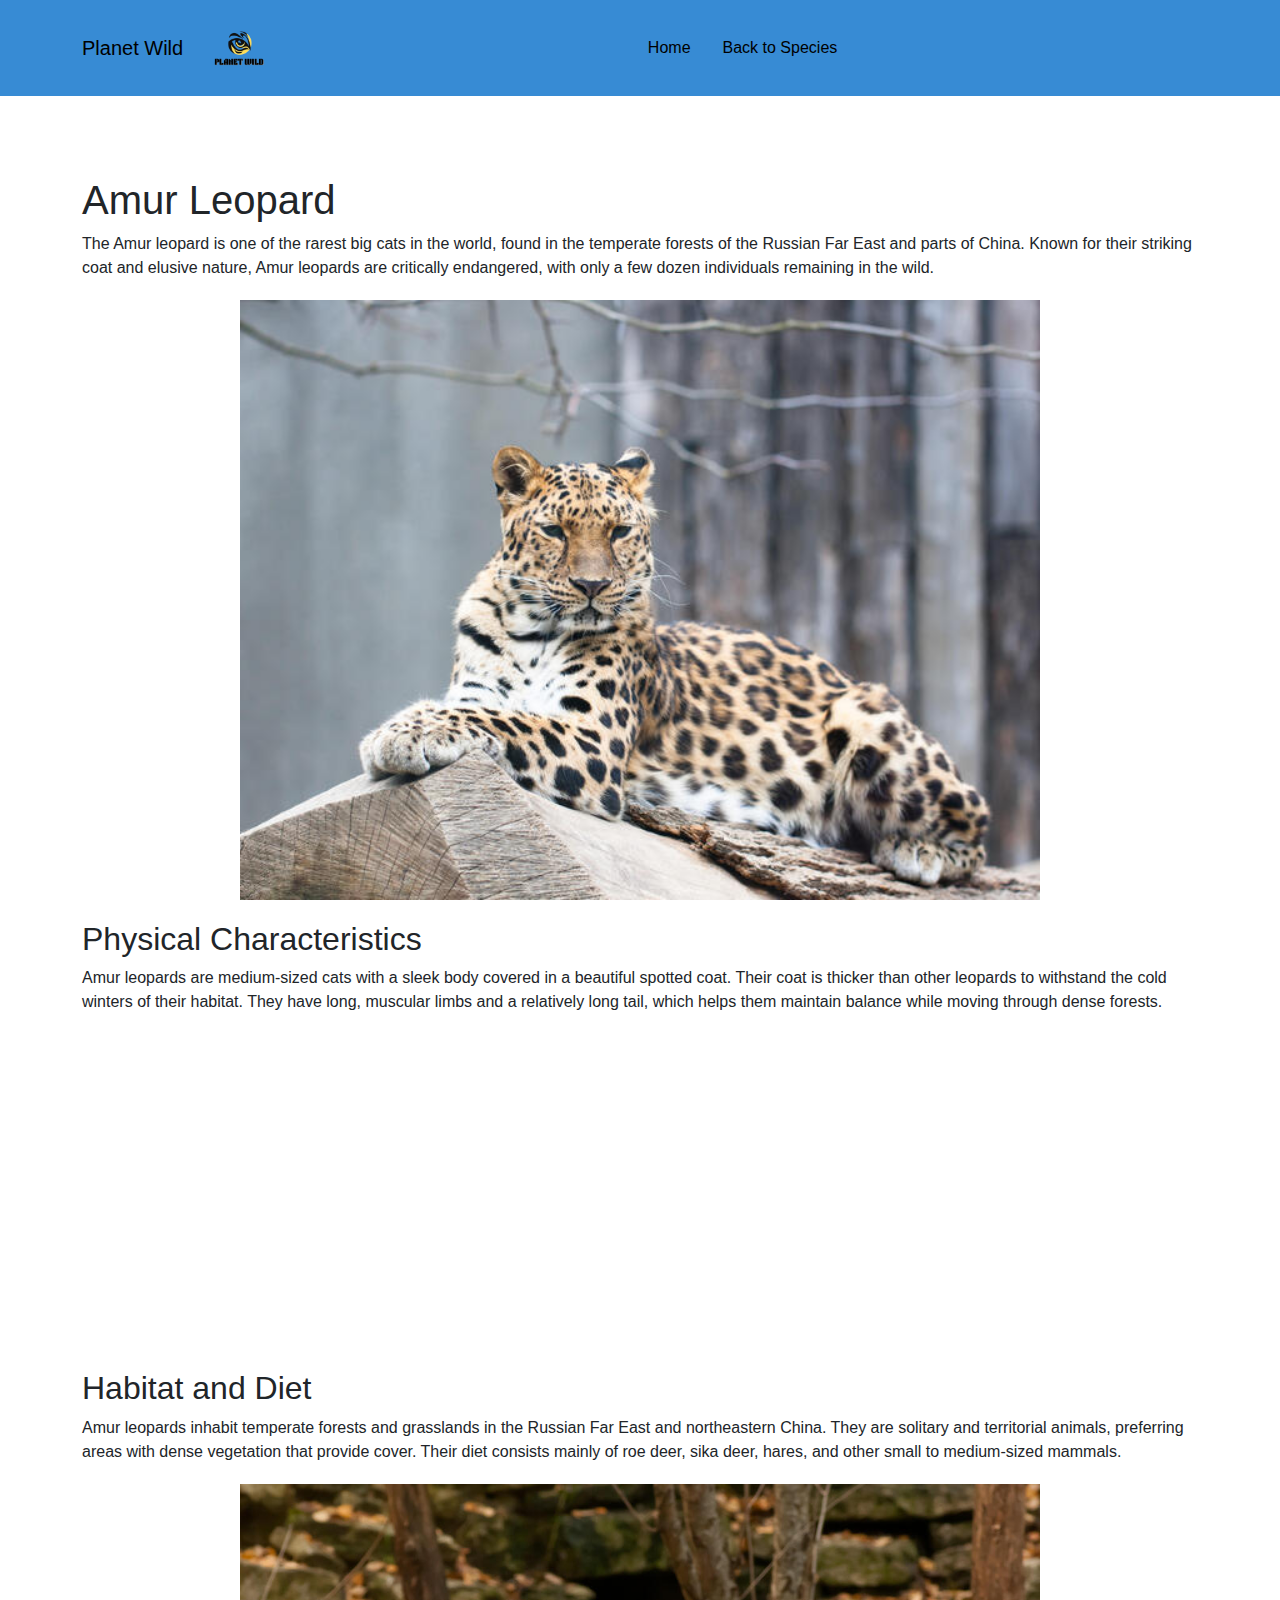
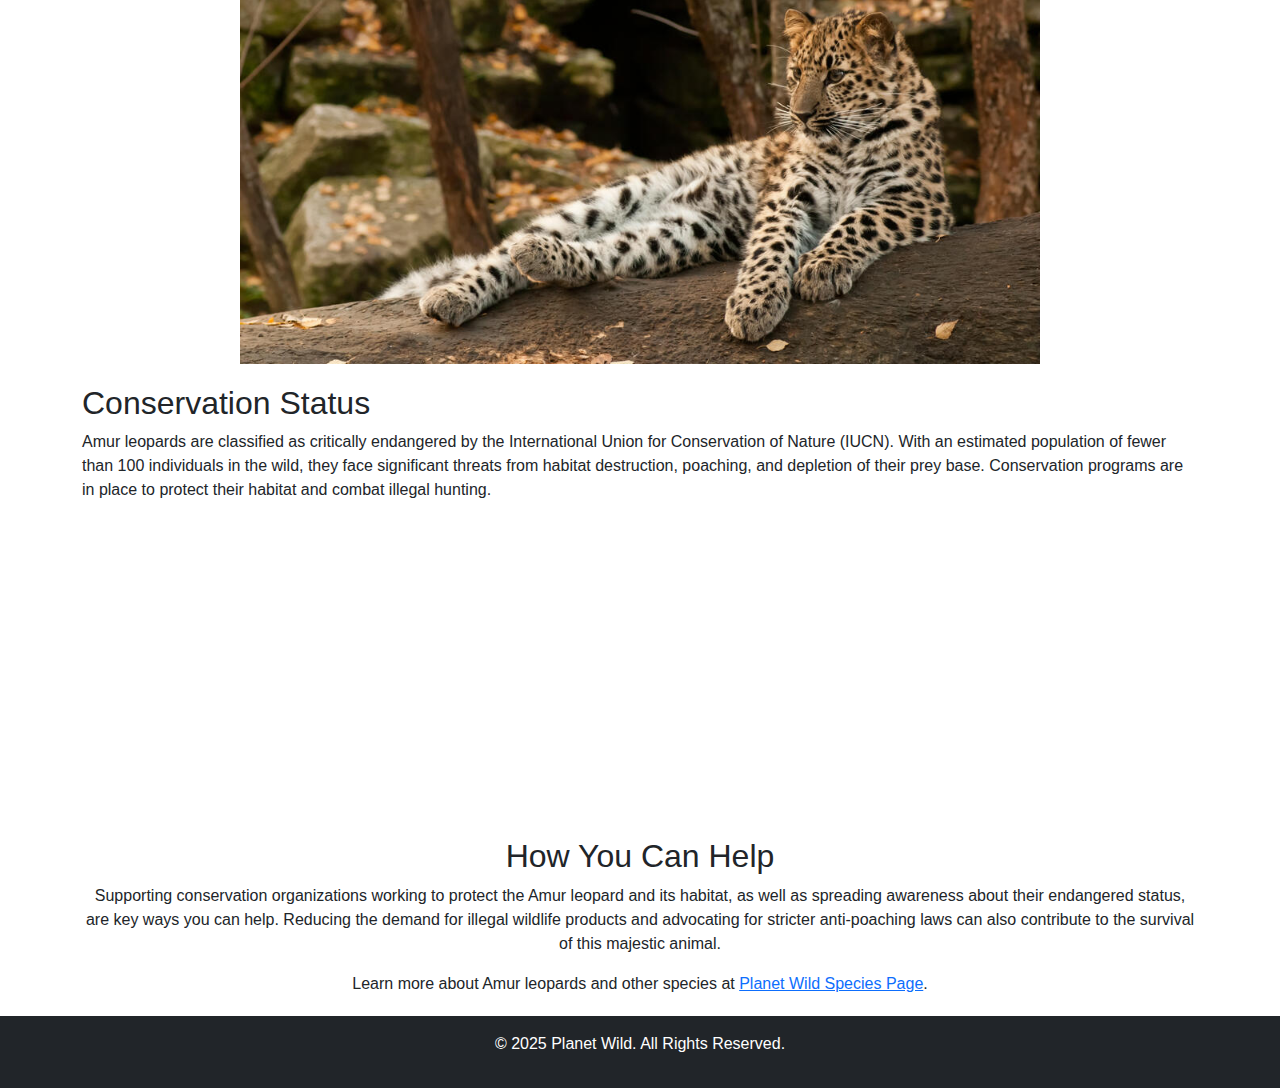
<file: amur leopard.html>
<html lang="en">
<head>
    <meta charset="UTF-8">
    <meta name="viewport" content="width=device-width, initial-scale=1.0">
    <title>Amur Leopard - Planet Wild</title>
    <link href="https://cdn.jsdelivr.net/npm/bootstrap@5.3.0-alpha1/dist/css/bootstrap.min.css" rel="stylesheet">
    <style>
        body {
            font-family: 'Roboto', sans-serif;
            margin: 0; /* Remove any default margin */
        }

        nav {
            margin-bottom: 20px;
        }

        /* Set navbar to be sticky at the top with yellow background */
        header nav {
            background-color: rgb(55, 139, 212) !important; /* Change the background to yellow */
            position: fixed;  /* Fix navbar at the top */
            top: 0;  /* Top of the page */
            left: 0;
            width: 100%;  /* Ensure it spans the entire width */
            z-index: 1000;  /* Ensure navbar is on top of other content */
        }

        /* Style the navbar links */
        .navbar-brand, .nav-link {
            color: black !important;  /* Ensure the text is visible */
        }

        /* Change text color on hover */
        .navbar-dark .navbar-nav .nav-link:hover {
            color: orange !important;  /* Change text color on hover */
        }

        /* Adjust logo size */
        .navbar img {
            height: 60px;  /* Adjust height of the logo */
        }

        /* Adjust content's margin to prevent hiding under navbar */
        main {
            margin-top: 80px; /* Add space to prevent content from being hidden */
        }

        /* Style for images and videos */
        .media-container {
            text-align: center;
            margin: 20px 0;
        }

        .media-container img, .media-container video {
            width: 80%; /* Ensure images/videos fit within the container */
            max-width: 800px;
            height: auto;
        }
    </style>
</head>
<body>

    <header>
        <nav class="navbar navbar-expand-lg navbar-dark">
            <div class="container d-flex justify-content-center w-100">
                <a class="navbar-brand" href="index.html">Planet Wild</a>
                <img src="PLANET_WILD_2-removebg-preview.png" alt="Planet Wild Logo" class="me-2" style="height: 80px;">
                <div class="d-flex justify-content-center w-100">
                    <a class="nav-link text-white mx-3" href="index.html">Home</a>
                    <a class="nav-link text-white mx-3" href="index.html#species">Back to Species</a>
                </div>
            </div>
        </nav>
    </header>

    <main class="container">
        <h1>Amur Leopard</h1>
        <p>The Amur leopard is one of the rarest big cats in the world, found in the temperate forests of the Russian Far East and parts of China. Known for their striking coat and elusive nature, Amur leopards are critically endangered, with only a few dozen individuals remaining in the wild.</p>

        <div class="media-container">
            <!-- Image of Amur Leopard -->
            <img src="amur leopard.jpg" alt="Amur Leopard in the Wild">
        </div>

        <h2>Physical Characteristics</h2>
        <p>Amur leopards are medium-sized cats with a sleek body covered in a beautiful spotted coat. Their coat is thicker than other leopards to withstand the cold winters of their habitat. They have long, muscular limbs and a relatively long tail, which helps them maintain balance while moving through dense forests.</p>

        <div class="media-container">
            <!-- Video on Amur Leopard physical characteristics -->
	<div style="text-align: center;">
		<iframe width="560" height="315" src="https://www.youtube.com/embed/9mz-CrMhvg8?si=h9qRDuTQHMr3cORl" title="YouTube video player" frameborder="0" allow="accelerometer; autoplay; clipboard-write; encrypted-media; gyroscope; picture-in-picture; web-share" referrerpolicy="strict-origin-when-cross-origin" allowfullscreen></iframe>
	</div>
        </div>

        <h2>Habitat and Diet</h2>
        <p>Amur leopards inhabit temperate forests and grasslands in the Russian Far East and northeastern China. They are solitary and territorial animals, preferring areas with dense vegetation that provide cover. Their diet consists mainly of roe deer, sika deer, hares, and other small to medium-sized mammals.</p>

        <div class="media-container">
            <!-- Image of Amur Leopard in its Habitat -->
            <img src="habitat_amurleopard.jpg" alt="Amur Leopard in Forest Habitat">
        </div>

        <h2>Conservation Status</h2>
        <p>Amur leopards are classified as critically endangered by the International Union for Conservation of Nature (IUCN). With an estimated population of fewer than 100 individuals in the wild, they face significant threats from habitat destruction, poaching, and depletion of their prey base. Conservation programs are in place to protect their habitat and combat illegal hunting.</p>

        <div class="media-container">
            <!-- Video about Amur Leopard conservation efforts -->
	<div style="text-align: center;">
		<iframe width="560" height="315" src="https://www.youtube.com/embed/7k6LFzTSpwY?si=Kqx3TOfE-ynexF4v" title="YouTube video player" frameborder="0" allow="accelerometer; autoplay; clipboard-write; encrypted-media; gyroscope; picture-in-picture; web-share" referrerpolicy="strict-origin-when-cross-origin" allowfullscreen></iframe>
	<div style="text-align: center;">
        </div>

        <h2>How You Can Help</h2>
        <p>Supporting conservation organizations working to protect the Amur leopard and its habitat, as well as spreading awareness about their endangered status, are key ways you can help. Reducing the demand for illegal wildlife products and advocating for stricter anti-poaching laws can also contribute to the survival of this majestic animal.</p>

        <p>Learn more about Amur leopards and other species at <a href="index.html#species">Planet Wild Species Page</a>.</p>
    </main>

    <footer class="bg-dark text-white text-center py-3">
        <p>&copy; 2025 Planet Wild. All Rights Reserved.</p>
    </footer>

    <script src="https://cdn.jsdelivr.net/npm/bootstrap@5.3.0-alpha1/dist/js/bootstrap.bundle.min.js"></script>
</body>
</html>
</file>
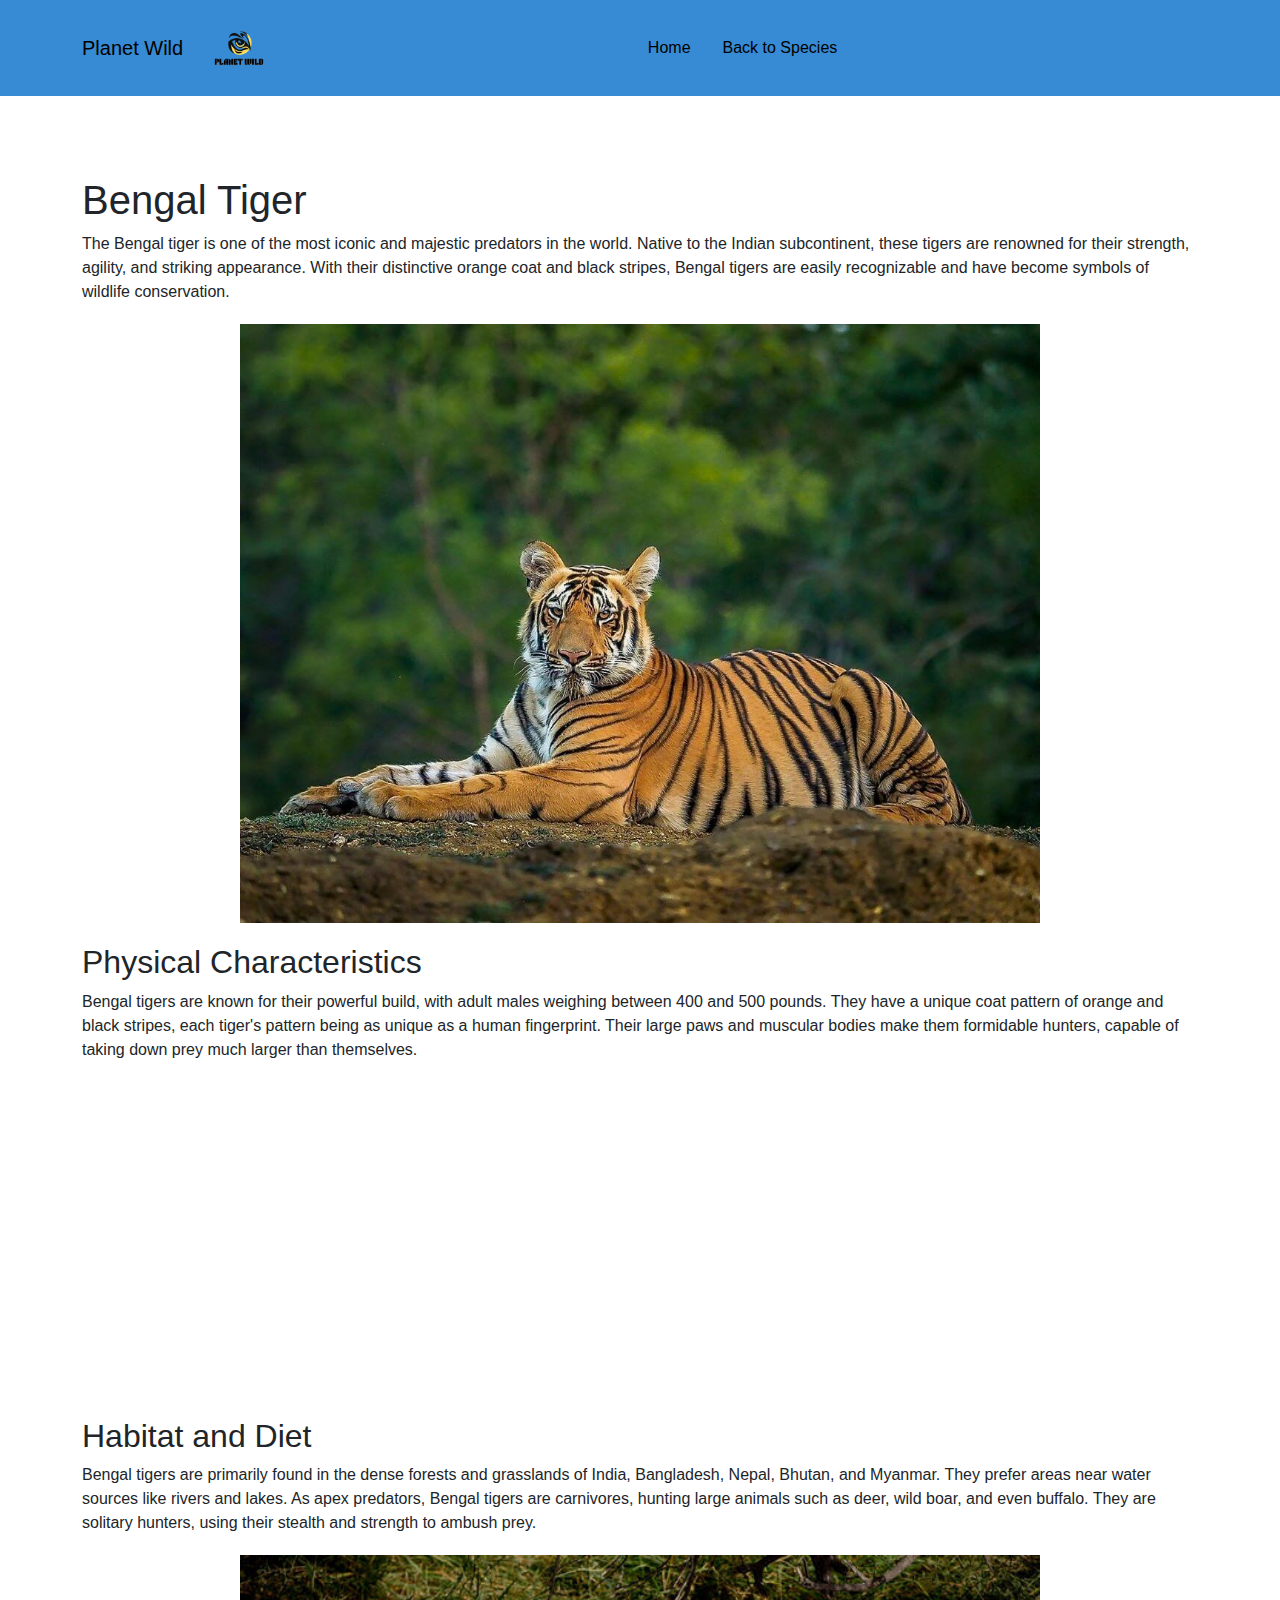
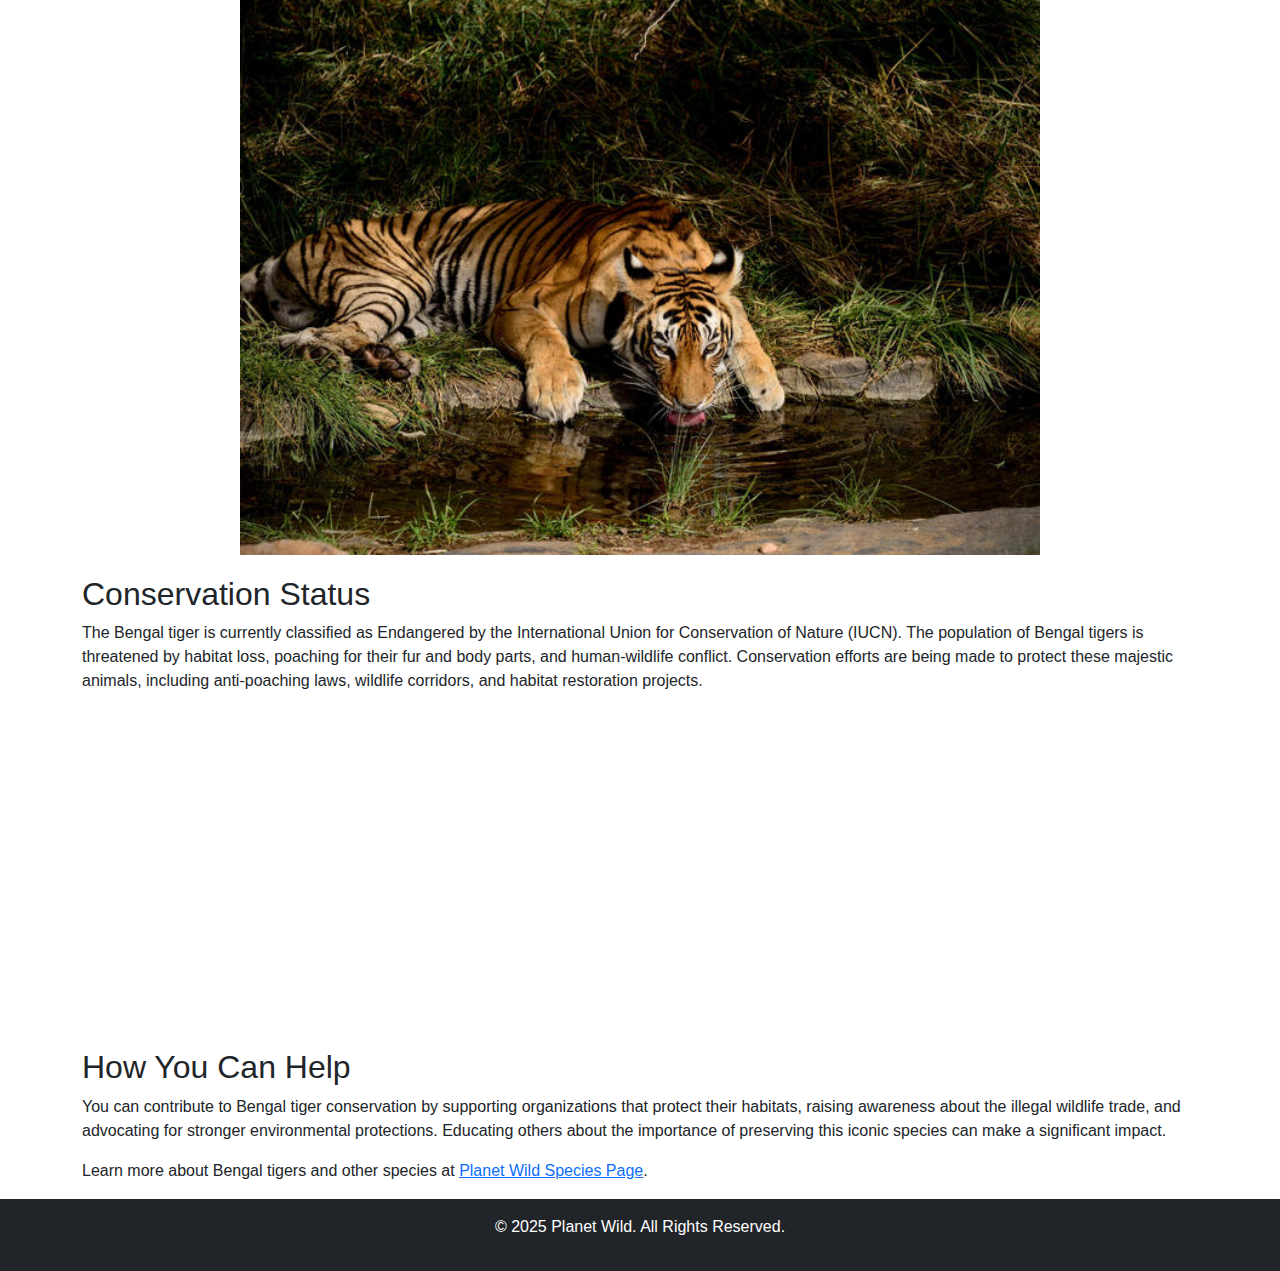
<file: bengal.html>
<html lang="en">
<head>
    <meta charset="UTF-8">
    <meta name="viewport" content="width=device-width, initial-scale=1.0">
    <title>Bengal Tiger - Planet Wild</title>
    <link href="https://cdn.jsdelivr.net/npm/bootstrap@5.3.0-alpha1/dist/css/bootstrap.min.css" rel="stylesheet">
    <style>
        body {
            font-family: 'Roboto', sans-serif;
            margin: 0; /* Remove any default margin */
        }

        nav {
            margin-bottom: 20px;
        }

        /* Set navbar to be sticky at the top with yellow background */
        header nav {
            background-color:  rgb(55, 139, 212) !important; /* Change the background to yellow */
            position: fixed;  /* Fix navbar at the top */
            top: 0;  /* Top of the page */
            left: 0;
            width: 100%;  /* Ensure it spans the entire width */
            z-index: 1000;  /* Ensure navbar is on top of other content */
        }

        /* Style the navbar links */
        .navbar-brand, .nav-link {
            color: black !important;  /* Ensure the text is visible */
        }

        /* Change text color on hover */
        .navbar-dark .navbar-nav .nav-link:hover {
            color: orange !important;  /* Change text color on hover */
        }

        /* Adjust logo size */
        .navbar img {
            height: 60px;  /* Adjust height of the logo */
        }

        /* Adjust content's margin to prevent hiding under navbar */
        main {
            margin-top: 80px; /* Add space to prevent content from being hidden */
        }

        /* Style for images and videos */
        .media-container {
            text-align: center;
            margin: 20px 0;
        }

        .media-container img, .media-container video {
            width: 80%; /* Ensure images/videos fit within the container */
            max-width: 800px;
            height: auto;
        }
    </style>
</head>
<body>

    <header>
        <nav class="navbar navbar-expand-lg navbar-dark">
            <div class="container d-flex justify-content-center w-100">
                <a class="navbar-brand" href="index.html">Planet Wild</a>
                <img src="PLANET_WILD_2-removebg-preview.png" alt="Planet Wild Logo" class="me-2" style="height: 80px;">
                <div class="d-flex justify-content-center w-100">
                    <a class="nav-link text-white mx-3" href="index.html">Home</a>
                    <a class="nav-link text-white mx-3" href="index.html#species">Back to Species</a>
                </div>
            </div>
        </nav>
    </header>

    <main class="container">
        <h1>Bengal Tiger</h1>
        <p>The Bengal tiger is one of the most iconic and majestic predators in the world. Native to the Indian subcontinent, these tigers are renowned for their strength, agility, and striking appearance. With their distinctive orange coat and black stripes, Bengal tigers are easily recognizable and have become symbols of wildlife conservation.</p>

        <div class="media-container">
            <!-- Image of Bengal Tiger -->
            <img src="bengal tiger.jpg" alt="Bengal Tiger in the Wild">
        </div>

        <h2>Physical Characteristics</h2>
        <p>Bengal tigers are known for their powerful build, with adult males weighing between 400 and 500 pounds. They have a unique coat pattern of orange and black stripes, each tiger's pattern being as unique as a human fingerprint. Their large paws and muscular bodies make them formidable hunters, capable of taking down prey much larger than themselves.</p>

        <div class="media-container">
            <!-- Video on Bengal Tiger physical characteristics -->
	<div style="text-align: center;">
		<iframe width="560" height="315" src="https://www.youtube.com/embed/r4U7ZsUaVLA?si=6x3cKHDea9dOFUXn" title="YouTube video player" frameborder="0" allow="accelerometer; autoplay; clipboard-write; encrypted-media; gyroscope; picture-in-picture; web-share" referrerpolicy="strict-origin-when-cross-origin" allowfullscreen></iframe>
	</div>
        </div>

        <h2>Habitat and Diet</h2>
        <p>Bengal tigers are primarily found in the dense forests and grasslands of India, Bangladesh, Nepal, Bhutan, and Myanmar. They prefer areas near water sources like rivers and lakes. As apex predators, Bengal tigers are carnivores, hunting large animals such as deer, wild boar, and even buffalo. They are solitary hunters, using their stealth and strength to ambush prey.</p>

        <div class="media-container">
            <!-- Image of Bengal Tiger in its Habitat -->
            <img src="tiger_habitat.jpg" alt="Bengal Tiger in its natural habitat">
        </div>

        <h2>Conservation Status</h2>
        <p>The Bengal tiger is currently classified as Endangered by the International Union for Conservation of Nature (IUCN). The population of Bengal tigers is threatened by habitat loss, poaching for their fur and body parts, and human-wildlife conflict. Conservation efforts are being made to protect these majestic animals, including anti-poaching laws, wildlife corridors, and habitat restoration projects.</p>

        <div class="media-container">
            <!-- Video about Bengal Tiger conservation efforts -->
	<div style="text-align: center;">
		<iframe width="560" height="315" src="https://www.youtube.com/embed/FoX3b61VUJQ?si=Ob-Ys1RQvA03921k" title="YouTube video player" frameborder="0" allow="accelerometer; autoplay; clipboard-write; encrypted-media; gyroscope; picture-in-picture; web-share" referrerpolicy="strict-origin-when-cross-origin" allowfullscreen></iframe>
	</div>
        </div>

        <h2>How You Can Help</h2>
        <p>You can contribute to Bengal tiger conservation by supporting organizations that protect their habitats, raising awareness about the illegal wildlife trade, and advocating for stronger environmental protections. Educating others about the importance of preserving this iconic species can make a significant impact.</p>

        <p>Learn more about Bengal tigers and other species at <a href="index.html#species">Planet Wild Species Page</a>.</p>
    </main>

    <footer class="bg-dark text-white text-center py-3">
        <p>&copy; 2025 Planet Wild. All Rights Reserved.</p>
    </footer>

    <script src="https://cdn.jsdelivr.net/npm/bootstrap@5.3.0-alpha1/dist/js/bootstrap.bundle.min.js"></script>
</body>
</html>
</file>
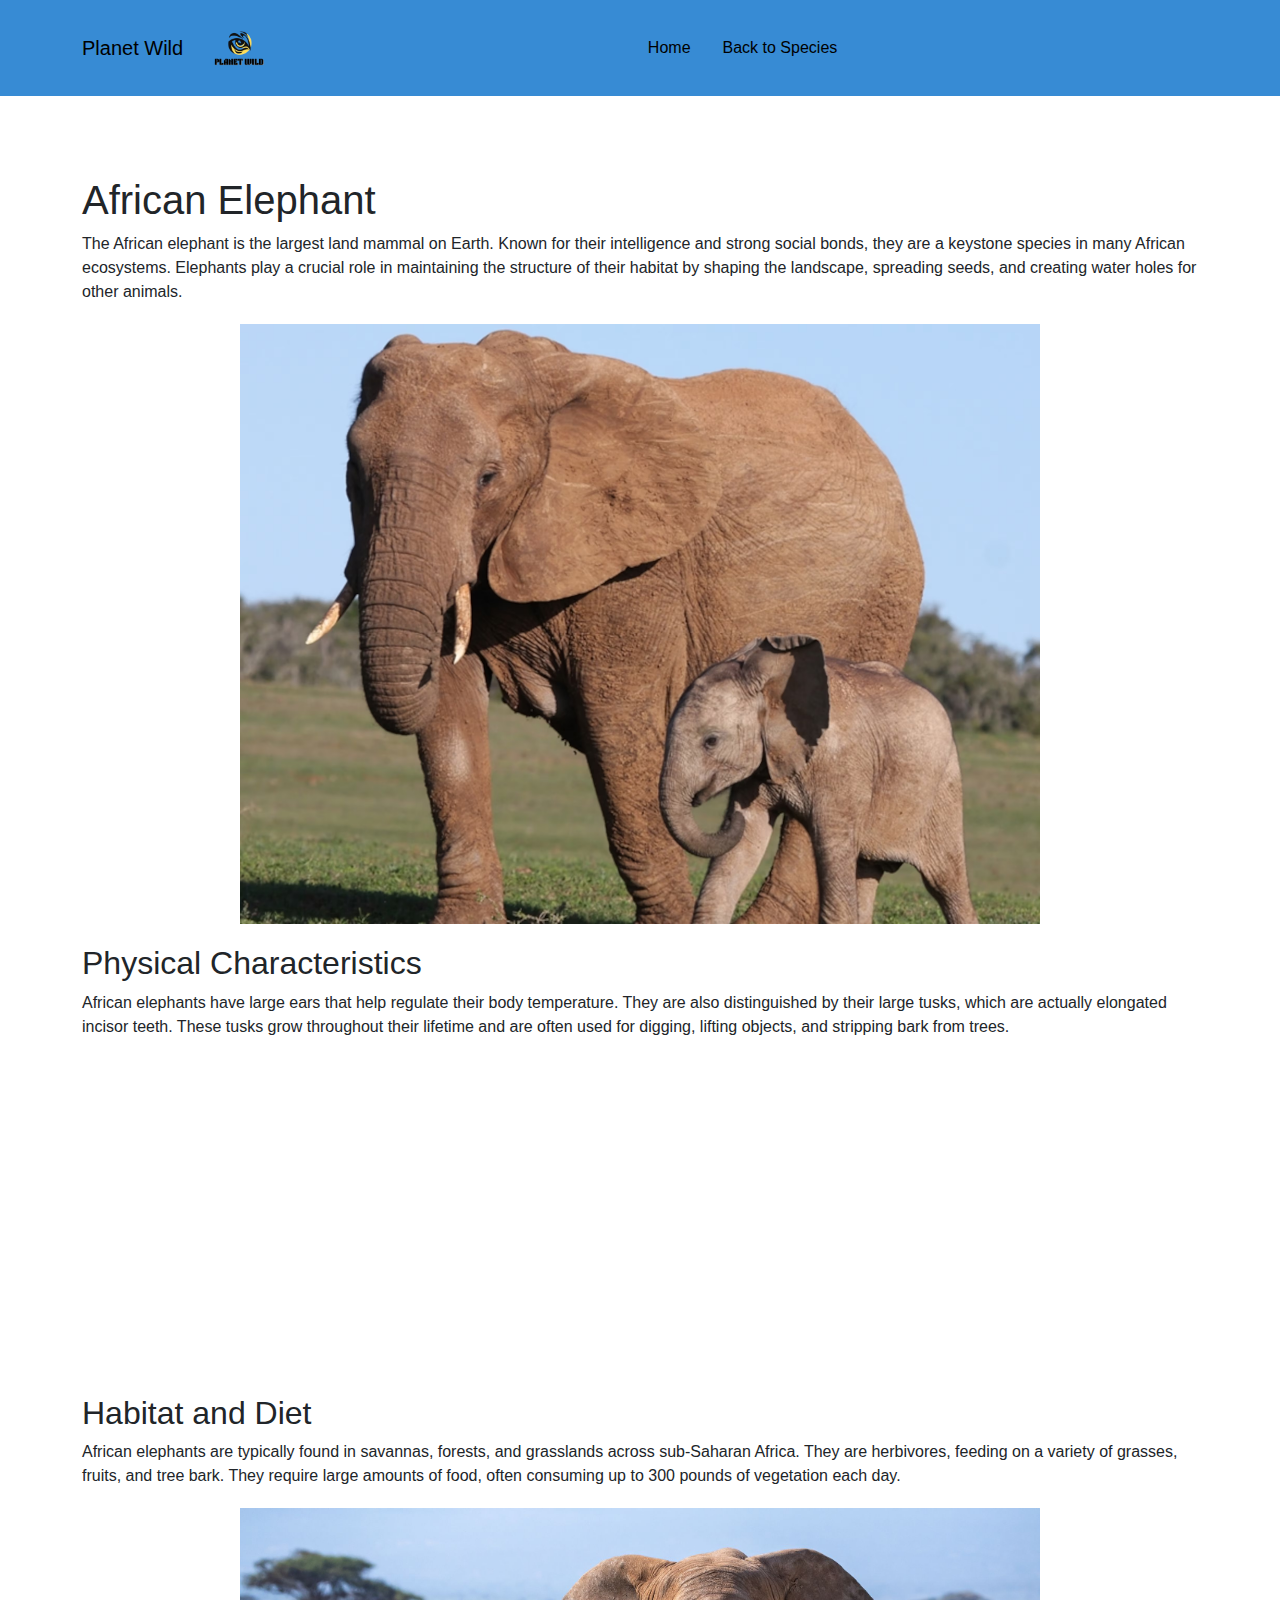
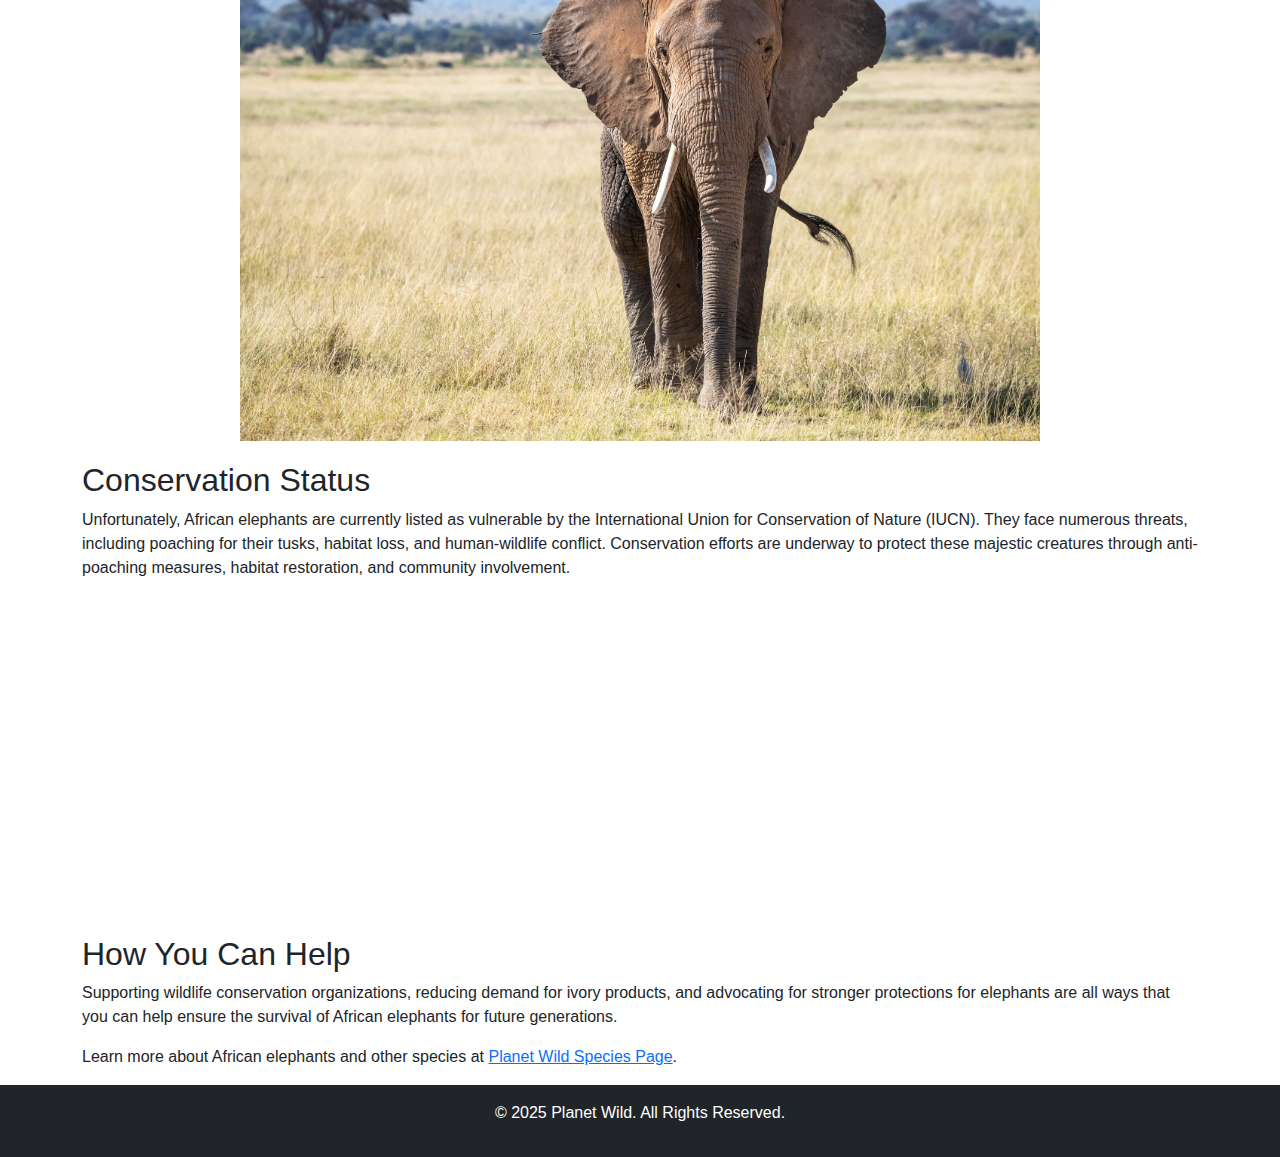
<file: elephant.html>
<html lang="en">
<head>
    <meta charset="UTF-8">
    <meta name="viewport" content="width=device-width, initial-scale=1.0">
    <title>African Elephant - Planet Wild</title>
    <link href="https://cdn.jsdelivr.net/npm/bootstrap@5.3.0-alpha1/dist/css/bootstrap.min.css" rel="stylesheet">
    <style>
        body {
            font-family: 'Roboto', sans-serif;
            margin: 0; /* Remove any default margin */
        }

        nav {
            margin-bottom: 20px;
        }

        /* Set navbar to be sticky at the top with yellow background */
        header nav {
            background-color:  rgb(55, 139, 212) !important; /* Change the background to yellow */
            position: fixed;  /* Fix navbar at the top */
            top: 0;  /* Top of the page */
            left: 0;
            width: 100%;  /* Ensure it spans the entire width */
            z-index: 1000;  /* Ensure navbar is on top of other content */
        }

        /* Style the navbar links */
        .navbar-brand, .nav-link {
            color: black !important;  /* Ensure the text is visible */
        }

        /* Change text color on hover */
        .navbar-dark .navbar-nav .nav-link:hover {
            color: orange !important;  /* Change text color on hover */
        }

        /* Adjust logo size */
        .navbar img {
            height: 60px;  /* Adjust height of the logo */
        }

        /* Adjust content's margin to prevent hiding under navbar */
        main {
            margin-top: 80px; /* Add space to prevent content from being hidden */
        }

        /* Style for images and videos */
        .media-container {
            text-align: center;
            margin: 20px 0;
        }

        .media-container img, .media-container video {
            width: 80%; /* Ensure images/videos fit within the container */
            max-width: 800px;
            height: auto;
        }
    </style>
</head>
<body>

    <header>
        <nav class="navbar navbar-expand-lg navbar-dark">
            <div class="container d-flex justify-content-center w-100">
                <a class="navbar-brand" href="index.html">Planet Wild</a>
                <img src="PLANET_WILD_2-removebg-preview.png" alt="Planet Wild Logo" class="me-2" style="height: 80px;">
                <div class="d-flex justify-content-center w-100">
                    <a class="nav-link text-white mx-3" href="index.html">Home</a>
                    <a class="nav-link text-white mx-3" href="index.html#species">Back to Species</a>
                </div>
            </div>
        </nav>
    </header>

    <main class="container">
        <h1>African Elephant</h1>
        <p>The African elephant is the largest land mammal on Earth. Known for their intelligence and strong social bonds, they are a keystone species in many African ecosystems. Elephants play a crucial role in maintaining the structure of their habitat by shaping the landscape, spreading seeds, and creating water holes for other animals.</p>

        <div class="media-container">
            <!-- Image of African Elephant -->
            <img src="elephant.avif" alt="African Elephant in the Wild">
        </div>

        <h2>Physical Characteristics</h2>
        <p>African elephants have large ears that help regulate their body temperature. They are also distinguished by their large tusks, which are actually elongated incisor teeth. These tusks grow throughout their lifetime and are often used for digging, lifting objects, and stripping bark from trees.</p>

        <div class="media-container">
            <!-- Video on Elephant physical characteristics -->
	<div style="text-align: center;">
		<iframe width="560" height="315" src="https://www.youtube.com/embed/XXehIYPXTjs?si=q7uUcKbLn5tMuiUB" title="YouTube video player" frameborder="0" allow="accelerometer; autoplay; clipboard-write; encrypted-media; gyroscope; picture-in-picture; web-share" referrerpolicy="strict-origin-when-cross-origin" allowfullscreen></iframe>
	</div>
        </div>

        <h2>Habitat and Diet</h2>
        <p>African elephants are typically found in savannas, forests, and grasslands across sub-Saharan Africa. They are herbivores, feeding on a variety of grasses, fruits, and tree bark. They require large amounts of food, often consuming up to 300 pounds of vegetation each day.</p>

        <div class="media-container">
            <!-- Image of African Elephants in their Habitat -->
            <img src="elephant_in_savanna.jpg" alt="African Elephants in the Savanna">
        </div>

        <h2>Conservation Status</h2>
        <p>Unfortunately, African elephants are currently listed as vulnerable by the International Union for Conservation of Nature (IUCN). They face numerous threats, including poaching for their tusks, habitat loss, and human-wildlife conflict. Conservation efforts are underway to protect these majestic creatures through anti-poaching measures, habitat restoration, and community involvement.</p>

        <div class="media-container">
            <!-- Video about elephant conservation efforts -->
	<div style="text-align: center;">
            <iframe width="560" height="315" src="https://www.youtube.com/embed/Fk3VdpuFx0Q?si=bRPlQux6NCFqBH4O" title="YouTube video player" frameborder="0" allow="accelerometer; autoplay; clipboard-write; encrypted-media; gyroscope; picture-in-picture; web-share" referrerpolicy="strict-origin-when-cross-origin" allowfullscreen></iframe>
        </div>
        </div>

        <h2>How You Can Help</h2>
        <p>Supporting wildlife conservation organizations, reducing demand for ivory products, and advocating for stronger protections for elephants are all ways that you can help ensure the survival of African elephants for future generations.</p>

        <p>Learn more about African elephants and other species at <a href="index.html#species">Planet Wild Species Page</a>.</p>
    </main>

    <footer class="bg-dark text-white text-center py-3">
        <p>&copy; 2025 Planet Wild. All Rights Reserved.</p>
    </footer>

    <script src="https://cdn.jsdelivr.net/npm/bootstrap@5.3.0-alpha1/dist/js/bootstrap.bundle.min.js"></script>
</body>
</html>
</file>
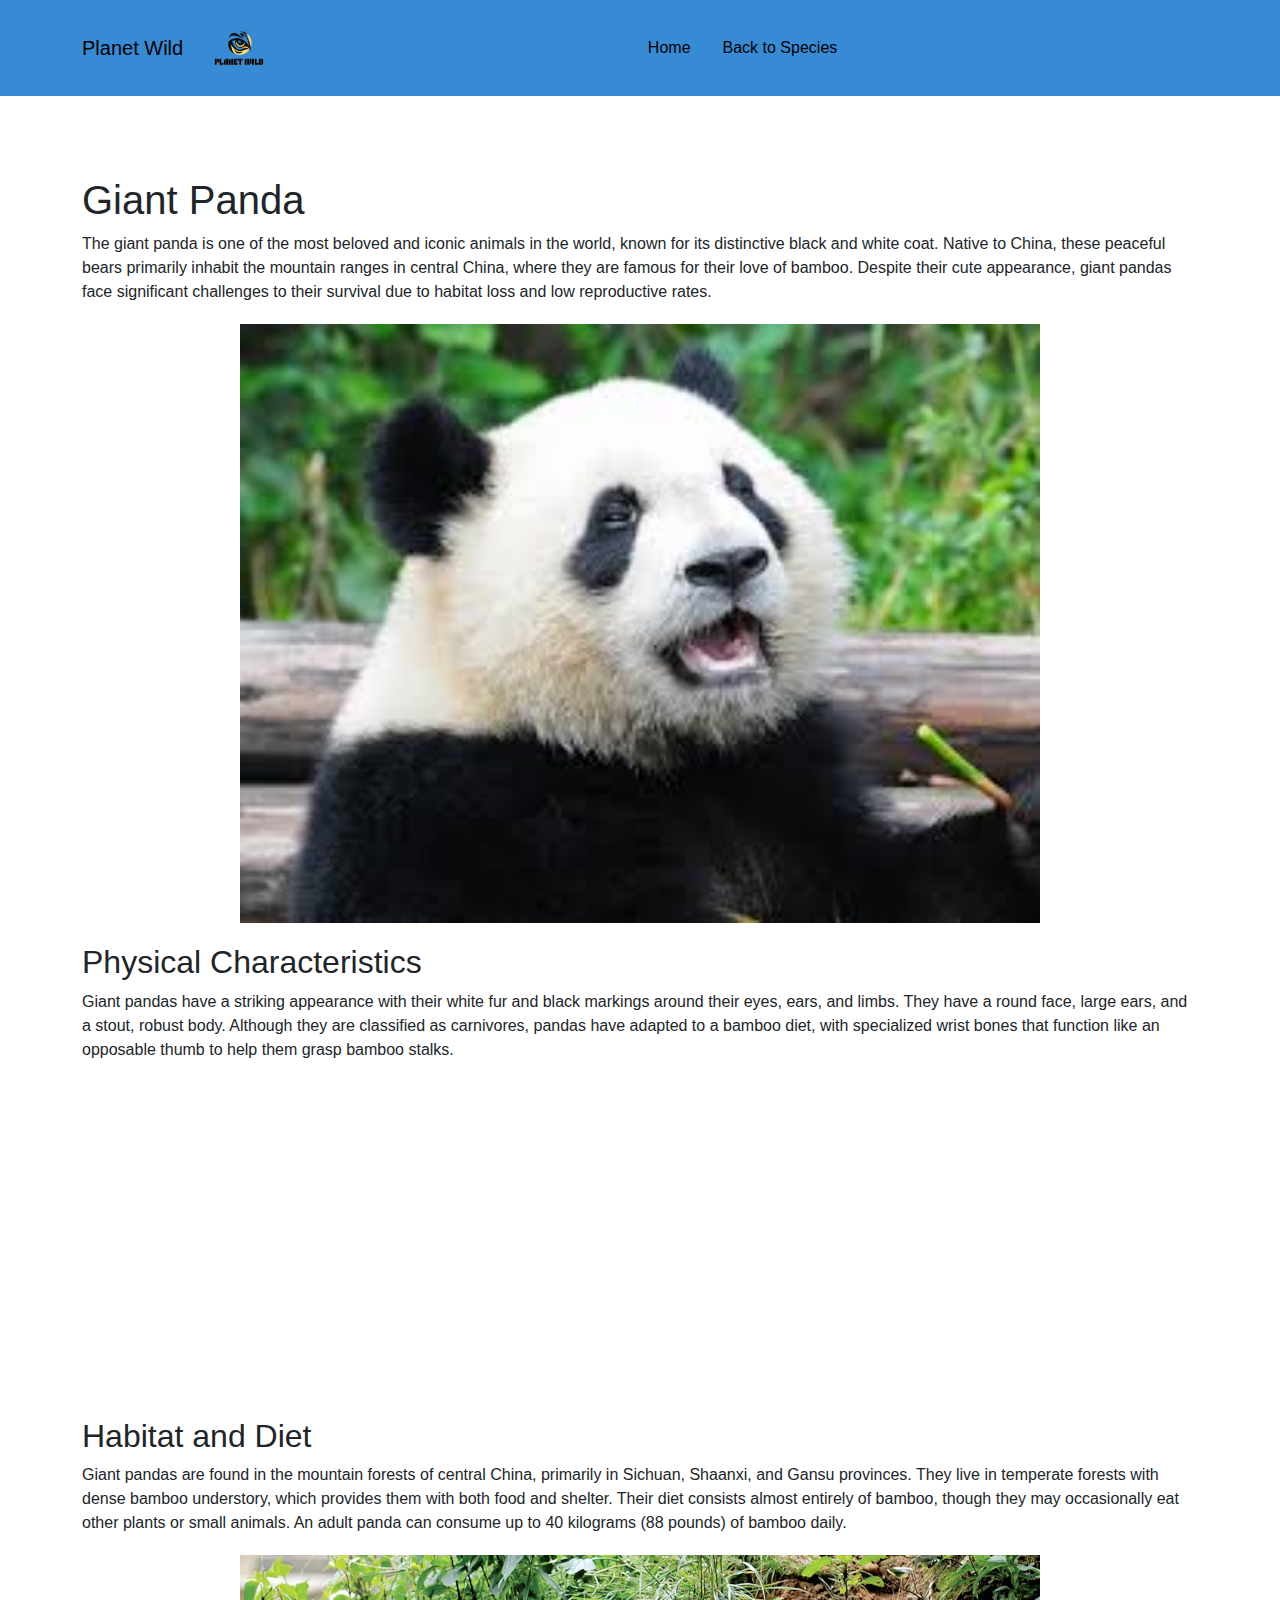
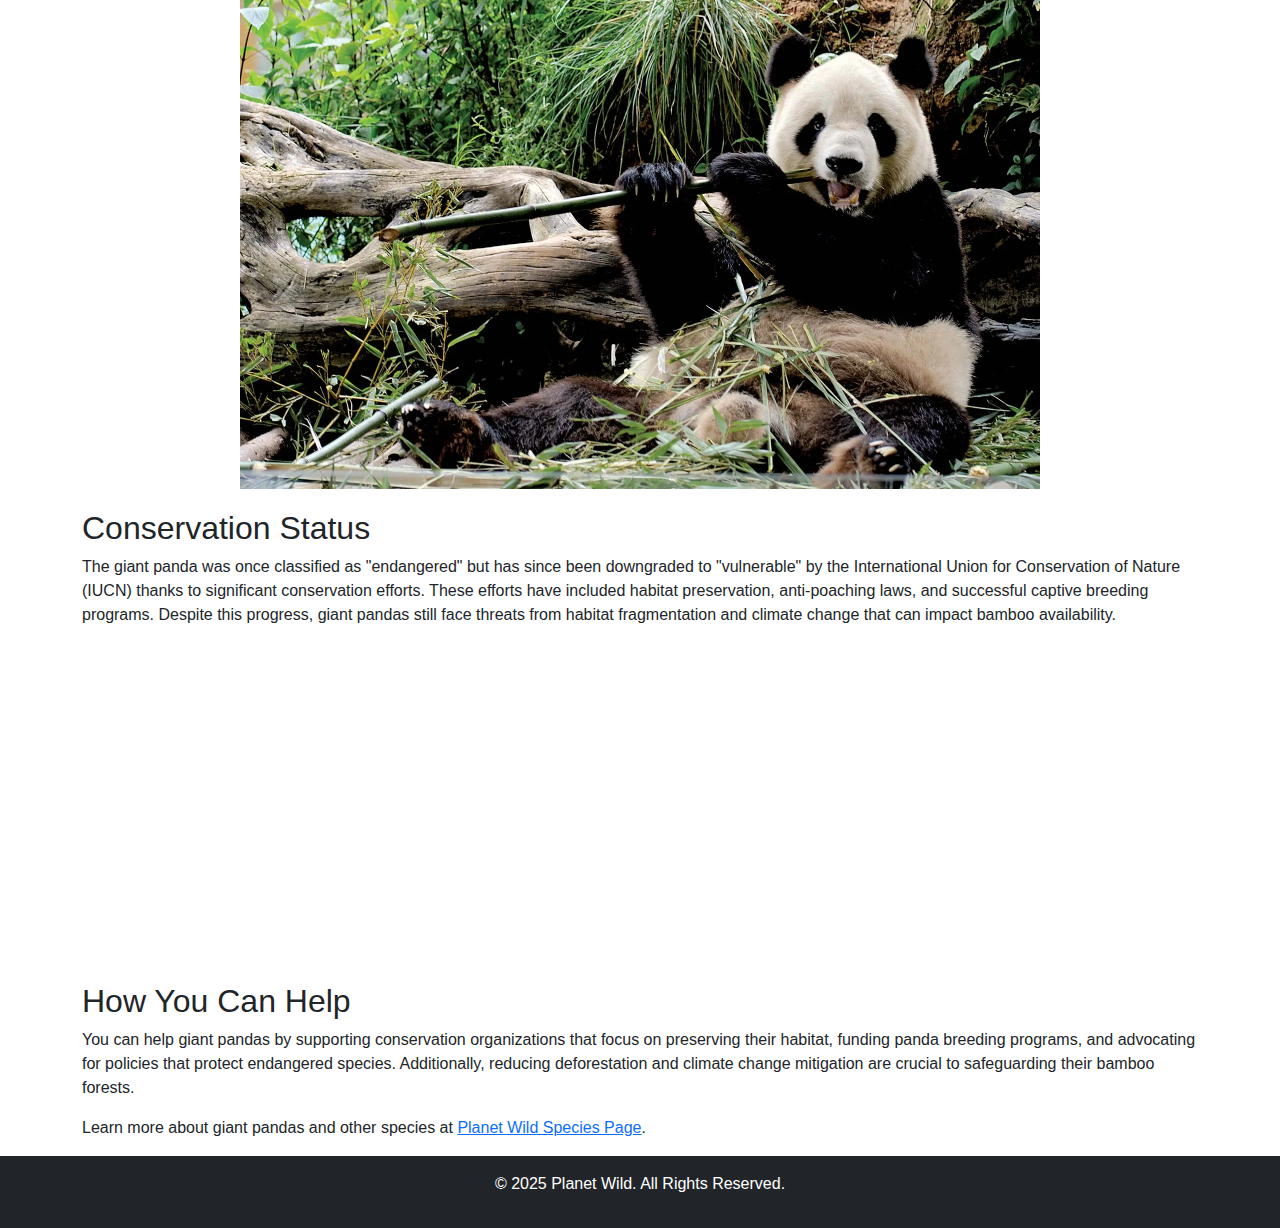
<file: giant panda.html>
<html lang="en">
<head>
    <meta charset="UTF-8">
    <meta name="viewport" content="width=device-width, initial-scale=1.0">
    <title>Giant Panda - Planet Wild</title>
    <link href="https://cdn.jsdelivr.net/npm/bootstrap@5.3.0-alpha1/dist/css/bootstrap.min.css" rel="stylesheet">
    <style>
        body {
            font-family: 'Roboto', sans-serif;
            margin: 0; /* Remove any default margin */
        }

        nav {
            margin-bottom: 20px;
        }

        /* Set navbar to be sticky at the top with yellow background */
        header nav {
            background-color: rgb(55, 139, 212) !important; /* Change the background to yellow */
            position: fixed;  /* Fix navbar at the top */
            top: 0;  /* Top of the page */
            left: 0;
            width: 100%;  /* Ensure it spans the entire width */
            z-index: 1000;  /* Ensure navbar is on top of other content */
        }

        /* Style the navbar links */
        .navbar-brand, .nav-link {
            color: black !important;  /* Ensure the text is visible */
        }

        /* Change text color on hover */
        .navbar-dark .navbar-nav .nav-link:hover {
            color: orange !important;  /* Change text color on hover */
        }

        /* Adjust logo size */
        .navbar img {
            height: 60px;  /* Adjust height of the logo */
        }

        /* Adjust content's margin to prevent hiding under navbar */
        main {
            margin-top: 80px; /* Add space to prevent content from being hidden */
        }

        /* Style for images and videos */
        .media-container {
            text-align: center;
            margin: 20px 0;
        }

        .media-container img, .media-container video {
            width: 80%; /* Ensure images/videos fit within the container */
            max-width: 800px;
            height: auto;
        }
    </style>
</head>
<body>

    <header>
        <nav class="navbar navbar-expand-lg navbar-dark">
            <div class="container d-flex justify-content-center w-100">
                <a class="navbar-brand" href="index.html">Planet Wild</a>
                <img src="PLANET_WILD_2-removebg-preview.png" alt="Planet Wild Logo" class="me-2" style="height: 80px;">
                <div class="d-flex justify-content-center w-100">
                    <a class="nav-link text-white mx-3" href="index.html">Home</a>
                    <a class="nav-link text-white mx-3" href="index.html#species">Back to Species</a>
                </div>
            </div>
        </nav>
    </header>

    <main class="container">
        <h1>Giant Panda</h1>
        <p>The giant panda is one of the most beloved and iconic animals in the world, known for its distinctive black and white coat. Native to China, these peaceful bears primarily inhabit the mountain ranges in central China, where they are famous for their love of bamboo. Despite their cute appearance, giant pandas face significant challenges to their survival due to habitat loss and low reproductive rates.</p>

        <div class="media-container">
            <!-- Image of Giant Panda -->
            <img src="giant panda.jpeg" alt="Giant Panda in the Wild">
        </div>

        <h2>Physical Characteristics</h2>
        <p>Giant pandas have a striking appearance with their white fur and black markings around their eyes, ears, and limbs. They have a round face, large ears, and a stout, robust body. Although they are classified as carnivores, pandas have adapted to a bamboo diet, with specialized wrist bones that function like an opposable thumb to help them grasp bamboo stalks.</p>

        <div class="media-container">
            <!-- Video on Giant Panda physical characteristics -->
	<div style="text-align: center;">
		<iframe width="560" height="315" src="https://www.youtube.com/embed/fy33YRfNlOE?si=hOEPdoFx7oDiNWUl" title="YouTube video player" frameborder="0" allow="accelerometer; autoplay; clipboard-write; encrypted-media; gyroscope; picture-in-picture; web-share" referrerpolicy="strict-origin-when-cross-origin" allowfullscreen></iframe>
	</div>
        </div>

        <h2>Habitat and Diet</h2>
        <p>Giant pandas are found in the mountain forests of central China, primarily in Sichuan, Shaanxi, and Gansu provinces. They live in temperate forests with dense bamboo understory, which provides them with both food and shelter. Their diet consists almost entirely of bamboo, though they may occasionally eat other plants or small animals. An adult panda can consume up to 40 kilograms (88 pounds) of bamboo daily.</p>

        <div class="media-container">
            <!-- Image of Giant Panda in its Habitat -->
            <img src="habitat_giantpanda.webp" alt="Giant Panda in Bamboo Forest">
        </div>

        <h2>Conservation Status</h2>
        <p>The giant panda was once classified as "endangered" but has since been downgraded to "vulnerable" by the International Union for Conservation of Nature (IUCN) thanks to significant conservation efforts. These efforts have included habitat preservation, anti-poaching laws, and successful captive breeding programs. Despite this progress, giant pandas still face threats from habitat fragmentation and climate change that can impact bamboo availability.</p>

        <div class="media-container">
            <!-- Video about Giant Panda conservation efforts -->
	<div style="text-align: center;">
		<iframe width="560" height="315" src="https://www.youtube.com/embed/WsxncjA_VVU?si=AGtY4vVqRSZAlNdq" title="YouTube video player" frameborder="0" allow="accelerometer; autoplay; clipboard-write; encrypted-media; gyroscope; picture-in-picture; web-share" referrerpolicy="strict-origin-when-cross-origin" allowfullscreen></iframe>
	</div>
        </div>

        <h2>How You Can Help</h2>
        <p>You can help giant pandas by supporting conservation organizations that focus on preserving their habitat, funding panda breeding programs, and advocating for policies that protect endangered species. Additionally, reducing deforestation and climate change mitigation are crucial to safeguarding their bamboo forests.</p>

        <p>Learn more about giant pandas and other species at <a href="index.html#species">Planet Wild Species Page</a>.</p>
    </main>

    <footer class="bg-dark text-white text-center py-3">
        <p>&copy; 2025 Planet Wild. All Rights Reserved.</p>
    </footer>

    <script src="https://cdn.jsdelivr.net/npm/bootstrap@5.3.0-alpha1/dist/js/bootstrap.bundle.min.js"></script>
</body>
</html>
</file>
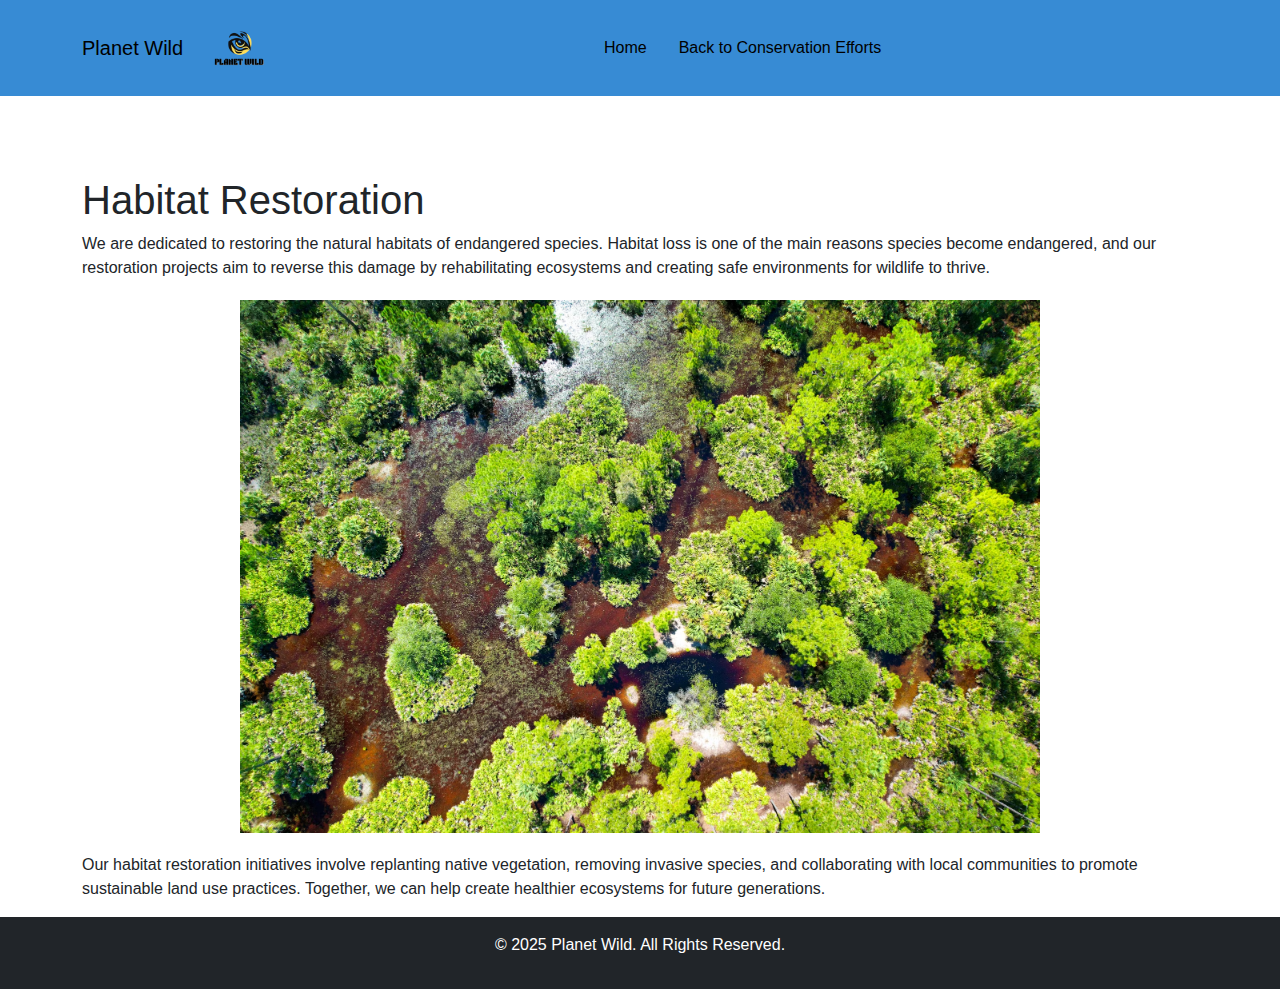
<file: habitat restoration.html>
<html lang="en">
<head>
    <meta charset="UTF-8">
    <meta name="viewport" content="width=device-width, initial-scale=1.0">
    <title>Habitat Restoration - Planet Wild</title>
    <link href="https://cdn.jsdelivr.net/npm/bootstrap@5.3.0-alpha1/dist/css/bootstrap.min.css" rel="stylesheet">
    <style>
        body {
            font-family: 'Roboto', sans-serif;
            margin: 0;
        }

        nav {
            margin-bottom: 20px;
        }

        header nav {
            background-color: rgb(55, 139, 212) !important;
            position: fixed;
            top: 0;
            left: 0;
            width: 100%;
            z-index: 1000;
        }

        .navbar-brand, .nav-link {
            color: black !important;
        }

        .navbar-dark .navbar-nav .nav-link:hover {
            color: orange !important;
        }

        .navbar img {
            height: 60px;
        }

        main {
            margin-top: 80px;
        }

        .media-container {
            text-align: center;
            margin: 20px 0;
        }

        .media-container img {
            width: 80%;
            max-width: 800px;
            height: auto;
            cursor: pointer;
        }
    </style>
</head>
<body>

    <header>
        <nav class="navbar navbar-expand-lg navbar-dark">
            <div class="container d-flex justify-content-center w-100">
                <a class="navbar-brand" href="index.html">Planet Wild</a>
                <img src="PLANET_WILD_2-removebg-preview.png" alt="Planet Wild Logo" class="me-2" style="height: 80px;">
                <div class="d-flex justify-content-center w-100">
                    <a class="nav-link text-white mx-3" href="index.html">Home</a>
                    <a class="nav-link text-white mx-3" href="index.html#conservation">Back to Conservation Efforts</a>
                </div>
            </div>
        </nav>
    </header>

    <main class="container">
        <h1>Habitat Restoration</h1>
        <p>We are dedicated to restoring the natural habitats of endangered species. Habitat loss is one of the main reasons species become endangered, and our restoration projects aim to reverse this damage by rehabilitating ecosystems and creating safe environments for wildlife to thrive.</p>

        <div class="media-container">
            <a href="habitat-restoration-large.jpg" target="_blank">
                <img src="habitat restoration.avif" alt="Habitat Restoration" class="img-fluid">
                
            </a>
        </div>

        <p>Our habitat restoration initiatives involve replanting native vegetation, removing invasive species, and collaborating with local communities to promote sustainable land use practices. Together, we can help create healthier ecosystems for future generations.</p>
    </main>

    <footer class="bg-dark text-white text-center py-3">
        <p>&copy; 2025 Planet Wild. All Rights Reserved.</p>
    </footer>

    <script src="https://cdn.jsdelivr.net/npm/bootstrap@5.3.0-alpha1/dist/js/bootstrap.bundle.min.js"></script>
</body>
</html>
</file>
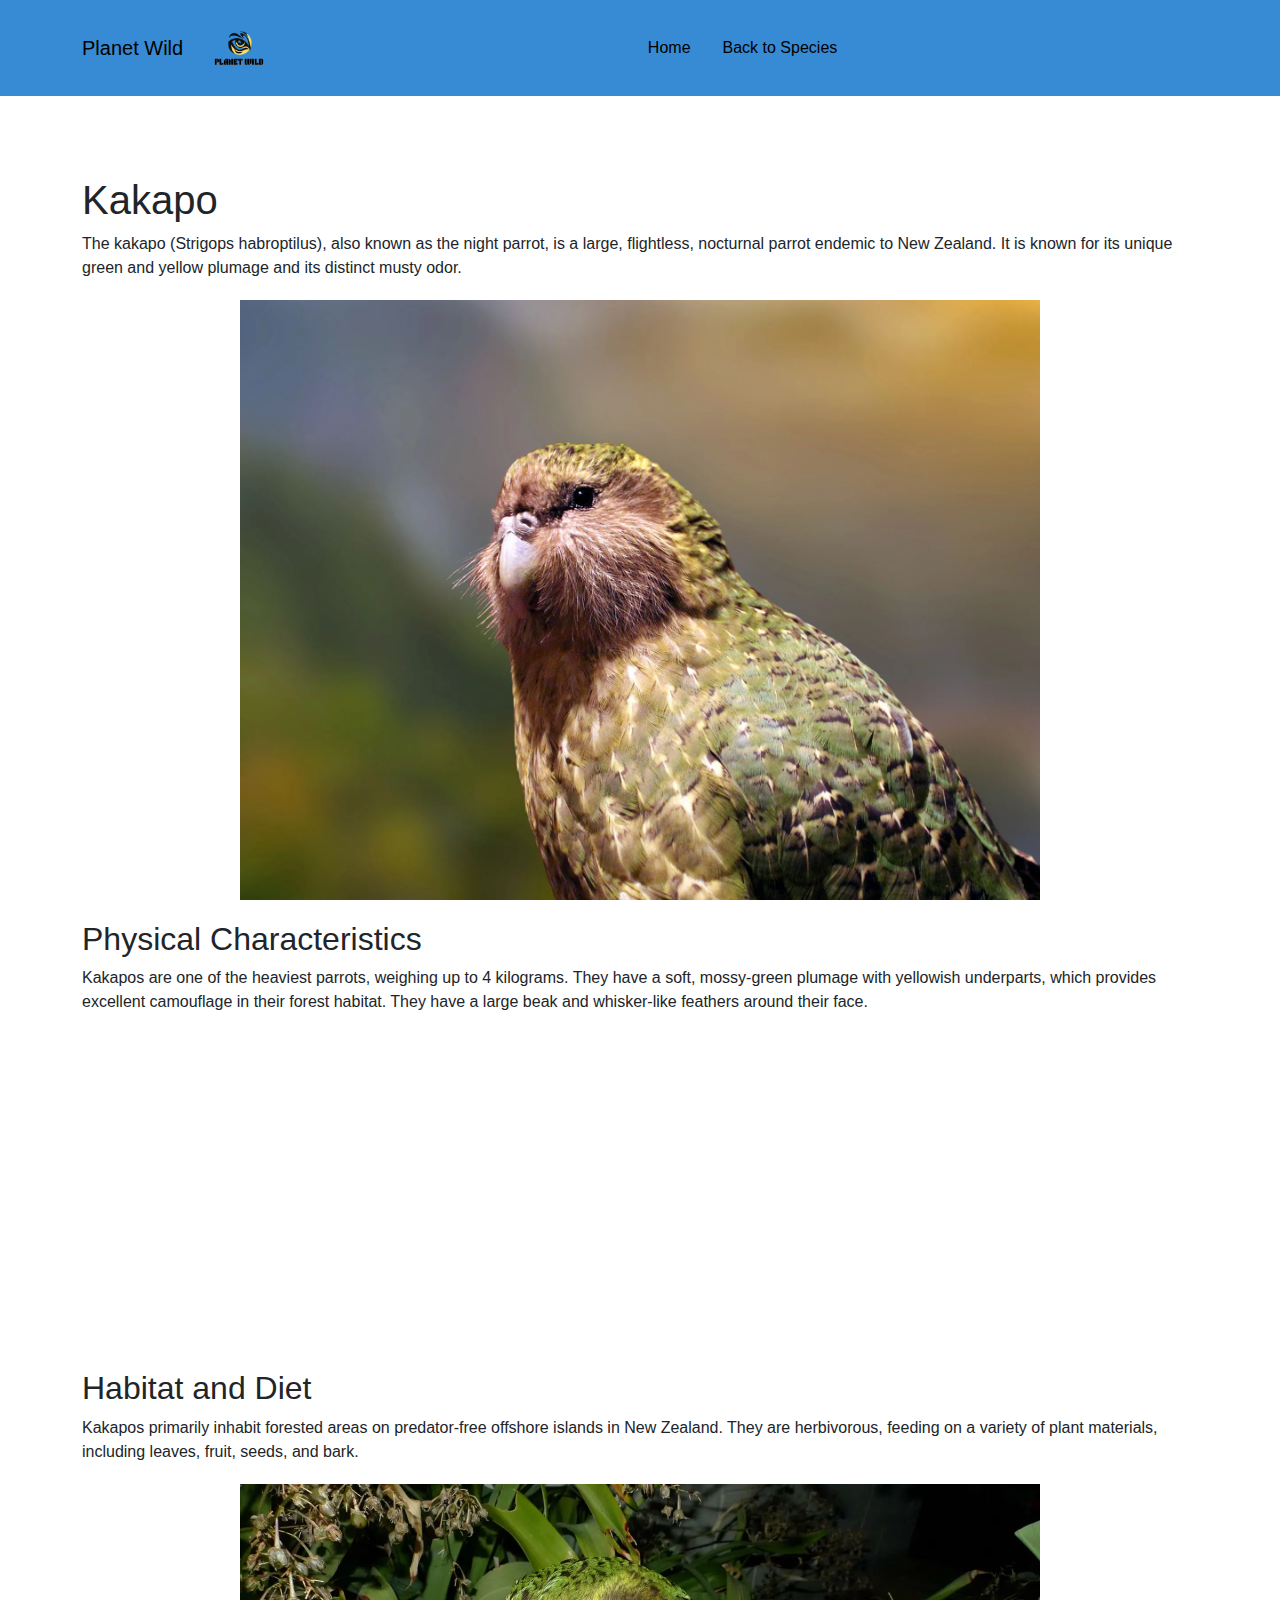
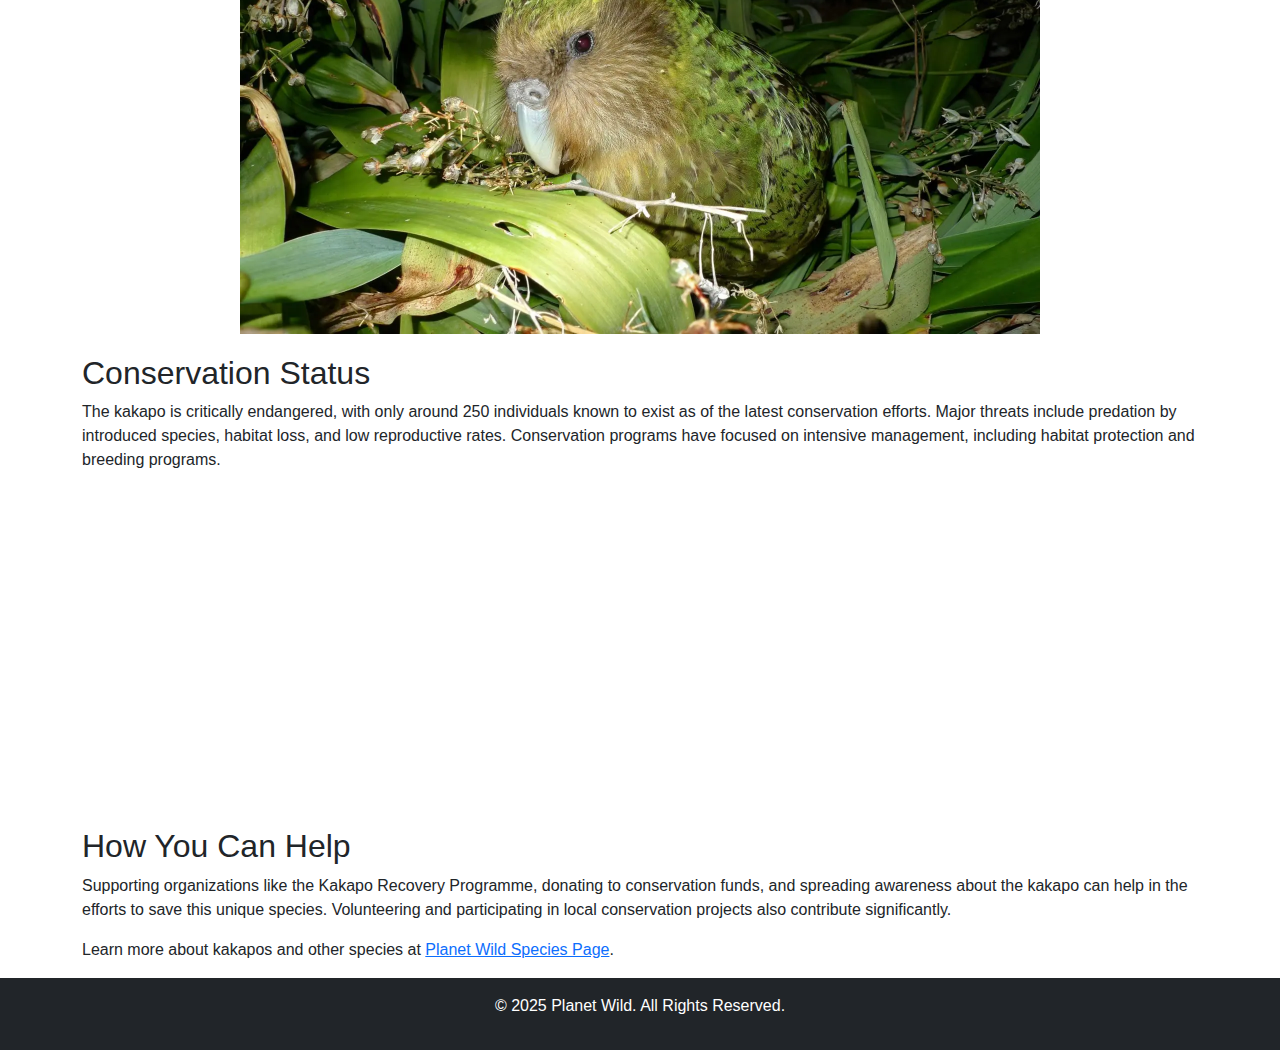
<file: kakapo.html>
<html lang="en">
<head>
    <meta charset="UTF-8">
    <meta name="viewport" content="width=device-width, initial-scale=1.0">
    <title>Kakapo - Planet Wild</title>
    <link href="https://cdn.jsdelivr.net/npm/bootstrap@5.3.0-alpha1/dist/css/bootstrap.min.css" rel="stylesheet">
    <style>
        body {
            font-family: 'Roboto', sans-serif;
            margin: 0;
        }

        nav {
            margin-bottom: 20px;
        }

        header nav {
            background-color: rgb(55, 139, 212) !important;
            position: fixed;
            top: 0;
            left: 0;
            width: 100%;
            z-index: 1000;
        }

        .navbar-brand, .nav-link {
            color: black !important;
        }

        .navbar-dark .navbar-nav .nav-link:hover {
            color: orange !important;
        }

        .navbar img {
            height: 60px;
        }

        main {
            margin-top: 80px;
        }

        .media-container {
            text-align: center;
            margin: 20px 0;
        }

        .media-container img, .media-container video {
            width: 80%;
            max-width: 800px;
            height: auto;
        }
    </style>
</head>
<body>

    <header>
        <nav class="navbar navbar-expand-lg navbar-dark">
            <div class="container d-flex justify-content-center w-100">
                <a class="navbar-brand" href="index.html">Planet Wild</a>
                <img src="PLANET_WILD_2-removebg-preview.png" alt="Planet Wild Logo" class="me-2" style="height: 80px;">
                <div class="d-flex justify-content-center w-100">
                    <a class="nav-link text-white mx-3" href="index.html">Home</a>
                    <a class="nav-link text-white mx-3" href="index.html#species">Back to Species</a>
                </div>
            </div>
        </nav>
    </header>

    <main class="container">
        <h1>Kakapo</h1>
        <p>The kakapo (Strigops habroptilus), also known as the night parrot, is a large, flightless, nocturnal parrot endemic to New Zealand. It is known for its unique green and yellow plumage and its distinct musty odor.</p>

        <div class="media-container">
            <!-- Image of Kakapo -->
            <img src="kakapo.webp" alt="Kakapo in its natural habitat">
        </div>

        <h2>Physical Characteristics</h2>
        <p>Kakapos are one of the heaviest parrots, weighing up to 4 kilograms. They have a soft, mossy-green plumage with yellowish underparts, which provides excellent camouflage in their forest habitat. They have a large beak and whisker-like feathers around their face.</p>

        <div class="media-container">
            <!-- Video on Kakapo Physical Characteristics -->
	<div style="text-align: center;">
		<iframe width="560" height="315" src="https://www.youtube.com/embed/It3je9K0JZc?si=bhGHcS4ET89p0A84" title="YouTube video player" frameborder="0" allow="accelerometer; autoplay; clipboard-write; encrypted-media; gyroscope; picture-in-picture; web-share" referrerpolicy="strict-origin-when-cross-origin" allowfullscreen></iframe>
	</div>
        </div>

        <h2>Habitat and Diet</h2>
        <p>Kakapos primarily inhabit forested areas on predator-free offshore islands in New Zealand. They are herbivorous, feeding on a variety of plant materials, including leaves, fruit, seeds, and bark.</p>

        <div class="media-container">
            <!-- Image of Kakapo Habitat -->
            <img src="habitat_kakapo.webp" alt="Kakapo Habitat in New Zealand">
        </div>

        <h2>Conservation Status</h2>
        <p>The kakapo is critically endangered, with only around 250 individuals known to exist as of the latest conservation efforts. Major threats include predation by introduced species, habitat loss, and low reproductive rates. Conservation programs have focused on intensive management, including habitat protection and breeding programs.</p>

        <div class="media-container">
            <!-- Video on Kakapo Conservation Efforts -->
	<div style="text-align: center;">
		<iframe width="560" height="315" src="https://www.youtube.com/embed/5ZyWQsW3mG0?si=6zV48qyWBneI6_RE" title="YouTube video player" frameborder="0" allow="accelerometer; autoplay; clipboard-write; encrypted-media; gyroscope; picture-in-picture; web-share" referrerpolicy="strict-origin-when-cross-origin" allowfullscreen></iframe>
	</div>
        </div>

        <h2>How You Can Help</h2>
        <p>Supporting organizations like the Kakapo Recovery Programme, donating to conservation funds, and spreading awareness about the kakapo can help in the efforts to save this unique species. Volunteering and participating in local conservation projects also contribute significantly.</p>

        <p>Learn more about kakapos and other species at <a href="index.html#species">Planet Wild Species Page</a>.</p>
    </main>

    <footer class="bg-dark text-white text-center py-3">
        <p>&copy; 2025 Planet Wild. All Rights Reserved.</p>
    </footer>

    <script src="https://cdn.jsdelivr.net/npm/bootstrap@5.3.0-alpha1/dist/js/bootstrap.bundle.min.js"></script>
</body>
</html>
</file>
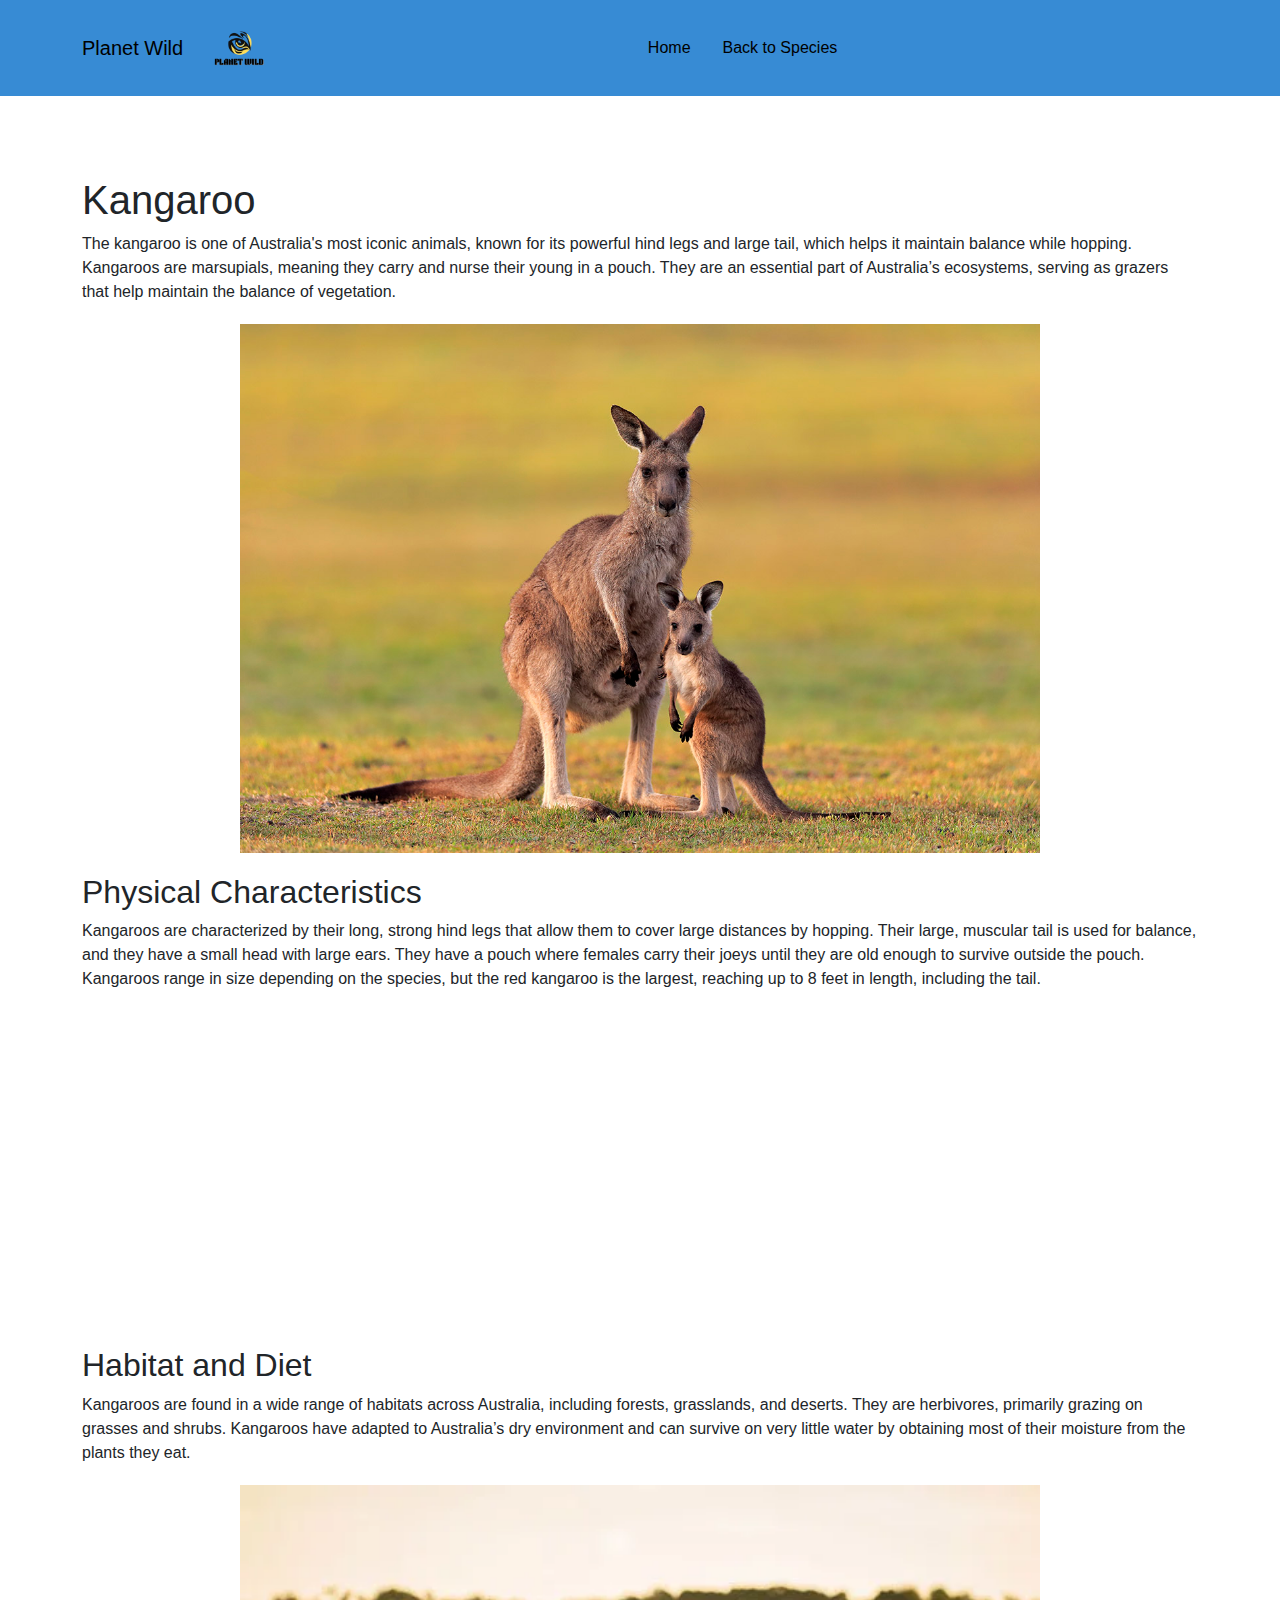
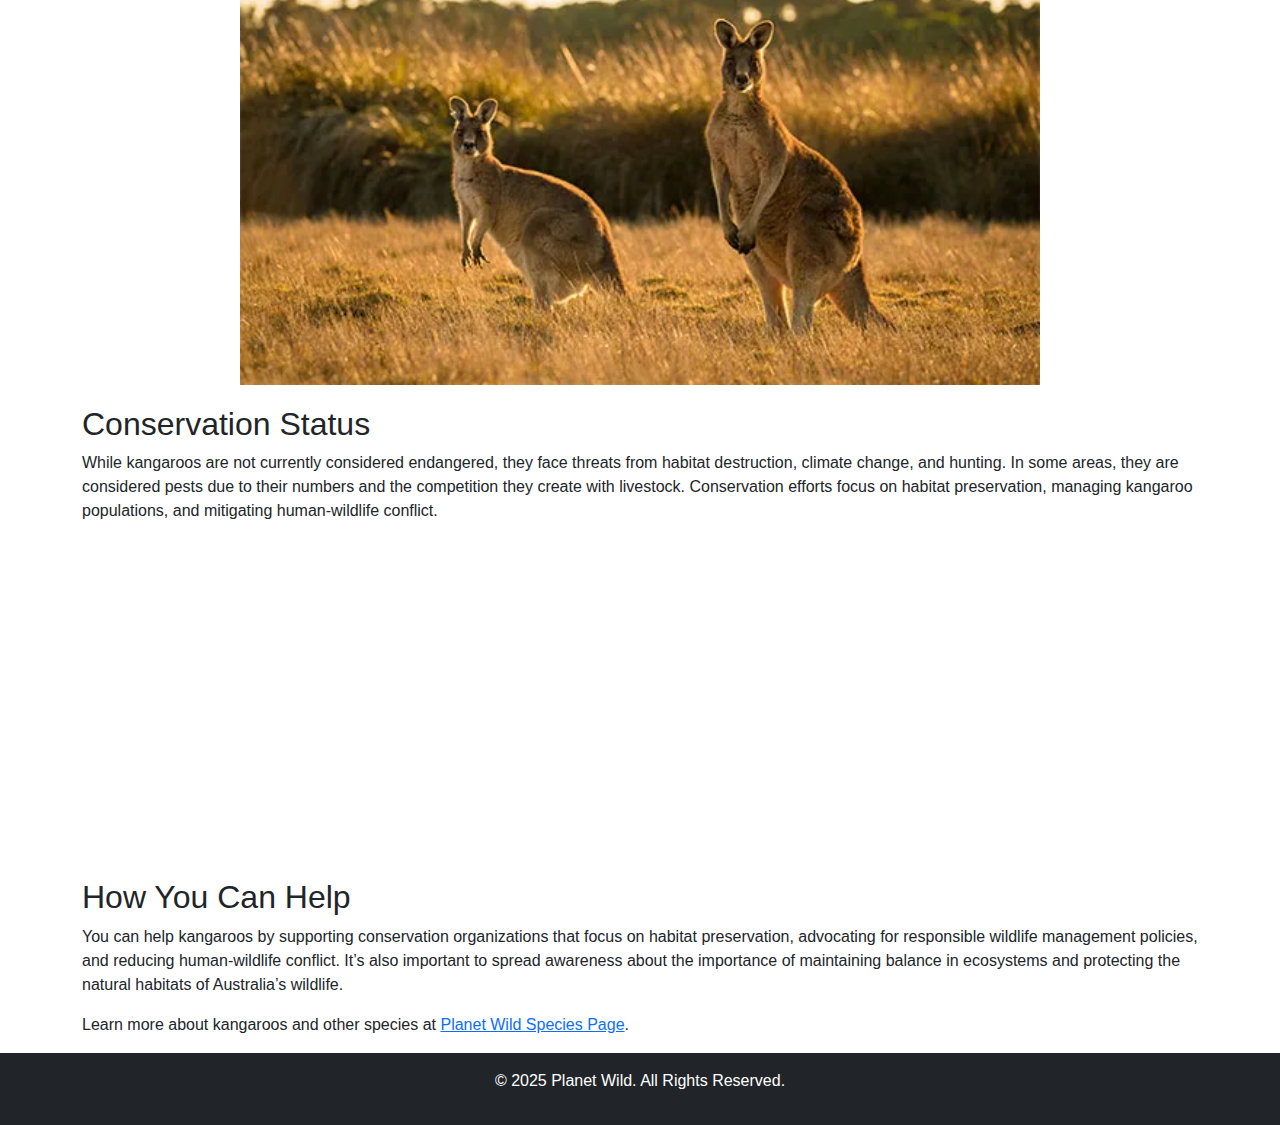
<file: kangaroo.html>
<html lang="en">
<head>
    <meta charset="UTF-8">
    <meta name="viewport" content="width=device-width, initial-scale=1.0">
    <title>Kangaroo - Planet Wild</title>
    <link href="https://cdn.jsdelivr.net/npm/bootstrap@5.3.0-alpha1/dist/css/bootstrap.min.css" rel="stylesheet">
    <style>
        body {
            font-family: 'Roboto', sans-serif;
            margin: 0; /* Remove any default margin */
        }

        nav {
            margin-bottom: 20px;
        }

        /* Set navbar to be sticky at the top with yellow background */
        header nav {
            background-color: rgb(55, 139, 212) !important; /* Change the background to yellow */
            position: fixed;  /* Fix navbar at the top */
            top: 0;  /* Top of the page */
            left: 0;
            width: 100%;  /* Ensure it spans the entire width */
            z-index: 1000;  /* Ensure navbar is on top of other content */
        }

        /* Style the navbar links */
        .navbar-brand, .nav-link {
            color: black !important;  /* Ensure the text is visible */
        }

        /* Change text color on hover */
        .navbar-dark .navbar-nav .nav-link:hover {
            color: orange !important;  /* Change text color on hover */
        }

        /* Adjust logo size */
        .navbar img {
            height: 60px;  /* Adjust height of the logo */
        }

        /* Adjust content's margin to prevent hiding under navbar */
        main {
            margin-top: 80px; /* Add space to prevent content from being hidden */
        }

        /* Style for images and videos */
        .media-container {
            text-align: center;
            margin: 20px 0;
        }

        .media-container img, .media-container video {
            width: 80%; /* Ensure images/videos fit within the container */
            max-width: 800px;
            height: auto;
        }
    </style>
</head>
<body>

    <header>
        <nav class="navbar navbar-expand-lg navbar-dark">
            <div class="container d-flex justify-content-center w-100">
                <a class="navbar-brand" href="index.html">Planet Wild</a>
                <img src="PLANET_WILD_2-removebg-preview.png" alt="Planet Wild Logo" class="me-2" style="height: 80px;">
                <div class="d-flex justify-content-center w-100">
                    <a class="nav-link text-white mx-3" href="index.html">Home</a>
                    <a class="nav-link text-white mx-3" href="index.html#species">Back to Species</a>
                </div>
            </div>
        </nav>
    </header>

    <main class="container">
        <h1>Kangaroo</h1>
        <p>The kangaroo is one of Australia's most iconic animals, known for its powerful hind legs and large tail, which helps it maintain balance while hopping. Kangaroos are marsupials, meaning they carry and nurse their young in a pouch. They are an essential part of Australia’s ecosystems, serving as grazers that help maintain the balance of vegetation.</p>

        <div class="media-container">
            <!-- Image of Kangaroo -->
            <img src="kangaroo.jpg" alt="Kangaroo in the wild">
        </div>

        <h2>Physical Characteristics</h2>
        <p>Kangaroos are characterized by their long, strong hind legs that allow them to cover large distances by hopping. Their large, muscular tail is used for balance, and they have a small head with large ears. They have a pouch where females carry their joeys until they are old enough to survive outside the pouch. Kangaroos range in size depending on the species, but the red kangaroo is the largest, reaching up to 8 feet in length, including the tail.</p>

        <div class="media-container">
	<div style="text-align: center;">
		<iframe width="560" height="315" src="https://www.youtube.com/embed/NkOKhLzGZ6w?si=JA7e6oc_sFNehsMu" title="YouTube video player" frameborder="0" allow="accelerometer; autoplay; clipboard-write; encrypted-media; gyroscope; picture-in-picture; web-share" referrerpolicy="strict-origin-when-cross-origin" allowfullscreen></iframe>
	</div>
        </div>

        <h2>Habitat and Diet</h2>
        <p>Kangaroos are found in a wide range of habitats across Australia, including forests, grasslands, and deserts. They are herbivores, primarily grazing on grasses and shrubs. Kangaroos have adapted to Australia’s dry environment and can survive on very little water by obtaining most of their moisture from the plants they eat.</p>

        <div class="media-container">
            <!-- Image of Kangaroo in its Habitat -->
            <img src="habitat_kangaroo.webp" alt="Kangaroo in Australian outback">
        </div>

        <h2>Conservation Status</h2>
        <p>While kangaroos are not currently considered endangered, they face threats from habitat destruction, climate change, and hunting. In some areas, they are considered pests due to their numbers and the competition they create with livestock. Conservation efforts focus on habitat preservation, managing kangaroo populations, and mitigating human-wildlife conflict.</p>

        <div class="media-container">
            <!-- Video on Kangaroo Conservation Efforts -->
	<div style="text-align: center;">
		<iframe width="560" height="315" src="https://www.youtube.com/embed/U3eoDnpeVFo?si=IX40P9LjbY5HLv7i" title="YouTube video player" frameborder="0" allow="accelerometer; autoplay; clipboard-write; encrypted-media; gyroscope; picture-in-picture; web-share" referrerpolicy="strict-origin-when-cross-origin" allowfullscreen></iframe>
	</div>
        </div>

        <h2>How You Can Help</h2>
        <p>You can help kangaroos by supporting conservation organizations that focus on habitat preservation, advocating for responsible wildlife management policies, and reducing human-wildlife conflict. It’s also important to spread awareness about the importance of maintaining balance in ecosystems and protecting the natural habitats of Australia’s wildlife.</p>

        <p>Learn more about kangaroos and other species at <a href="index.html#species">Planet Wild Species Page</a>.</p>
    </main>

    <footer class="bg-dark text-white text-center py-3">
        <p>&copy; 2025 Planet Wild. All Rights Reserved.</p>
    </footer>

    <script src="https://cdn.jsdelivr.net/npm/bootstrap@5.3.0-alpha1/dist/js/bootstrap.bundle.min.js"></script>
</body>
</html>
</file>
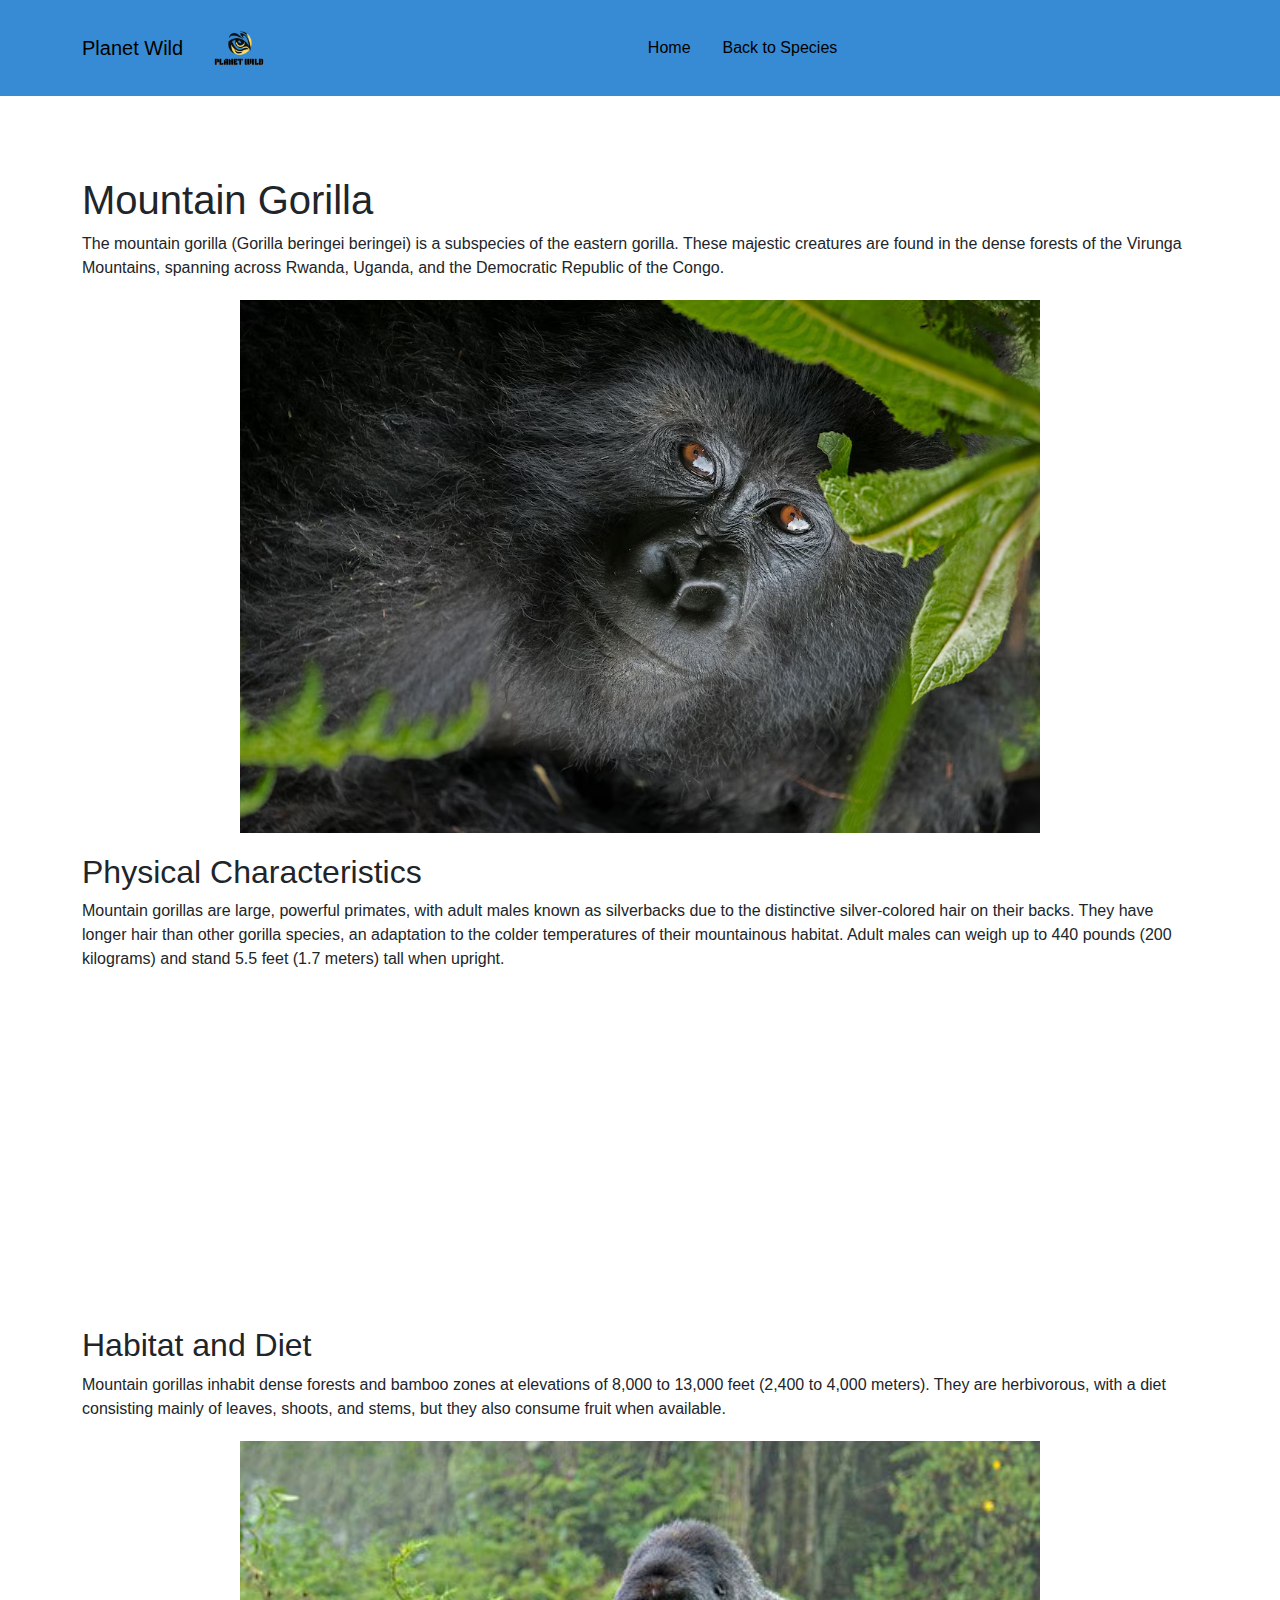
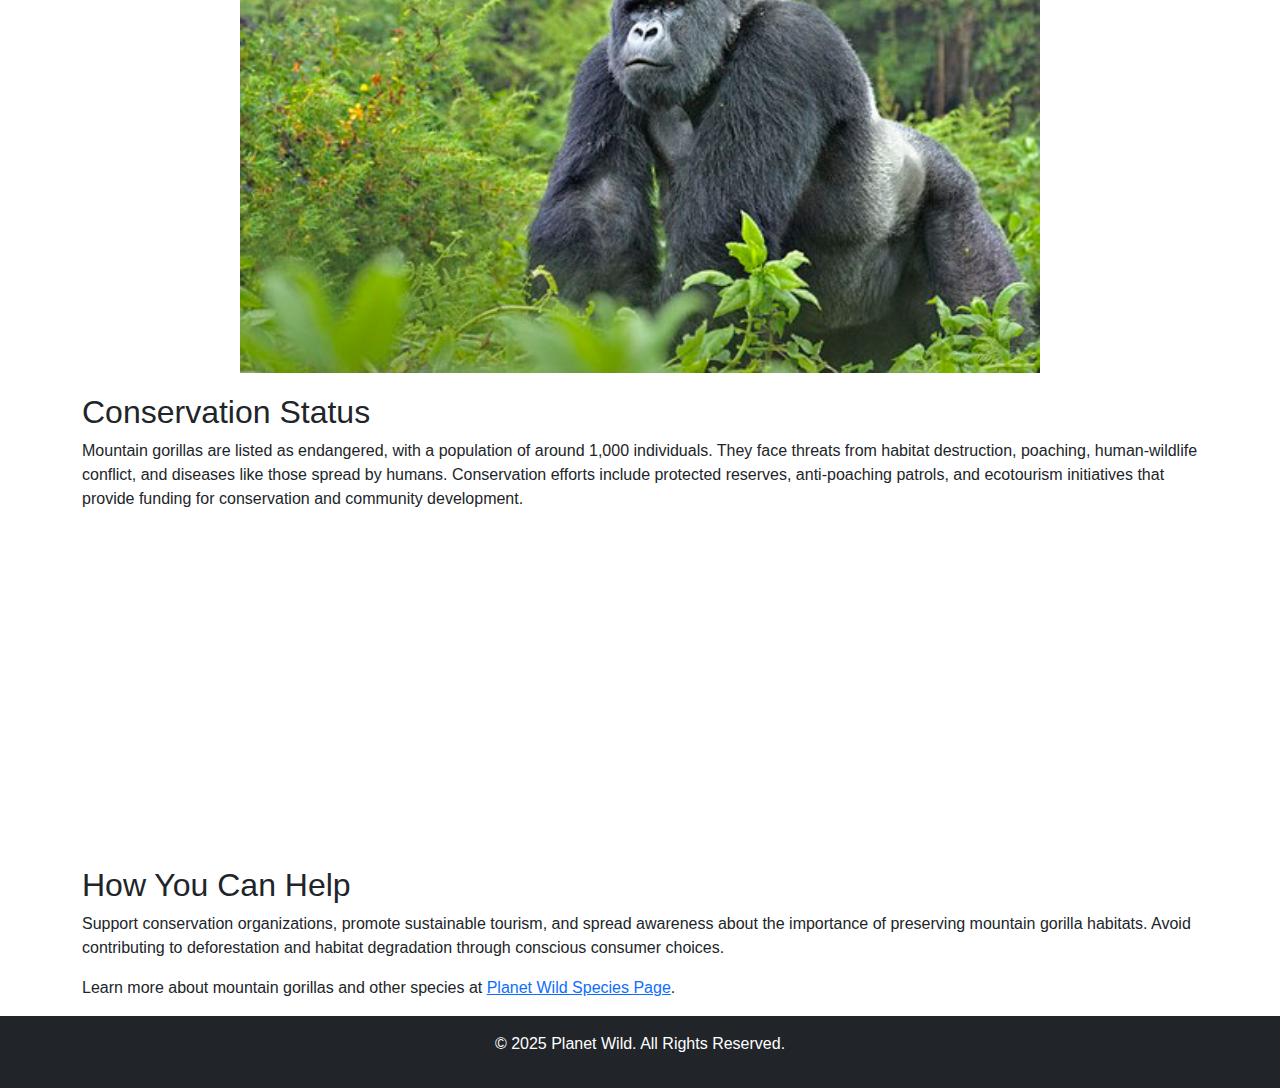
<file: mountain gorilla.html>
<html lang="en">
<head>
    <meta charset="UTF-8">
    <meta name="viewport" content="width=device-width, initial-scale=1.0">
    <title>Mountain Gorilla - Planet Wild</title>
    <link href="https://cdn.jsdelivr.net/npm/bootstrap@5.3.0-alpha1/dist/css/bootstrap.min.css" rel="stylesheet">
    <style>
        body {
            font-family: 'Roboto', sans-serif;
            margin: 0; /* Remove any default margin */
        }

        nav {
            margin-bottom: 20px;
        }

        /* Set navbar to be sticky at the top with yellow background */
        header nav {
            background-color: rgb(55, 139, 212) !important; /* Change the background to yellow */
            position: fixed;  /* Fix navbar at the top */
            top: 0;  /* Top of the page */
            left: 0;
            width: 100%;  /* Ensure it spans the entire width */
            z-index: 1000;  /* Ensure navbar is on top of other content */
        }

        /* Style the navbar links */
        .navbar-brand, .nav-link {
            color: black !important;  /* Ensure the text is visible */
        }

        /* Change text color on hover */
        .navbar-dark .navbar-nav .nav-link:hover {
            color: orange !important;  /* Change text color on hover */
        }

        /* Adjust logo size */
        .navbar img {
            height: 60px;  /* Adjust height of the logo */
        }

        /* Adjust content's margin to prevent hiding under navbar */
        main {
            margin-top: 80px; /* Add space to prevent content from being hidden */
        }

        /* Style for images and videos */
        .media-container {
            text-align: center;
            margin: 20px 0;
        }

        .media-container img, .media-container video {
            width: 80%; /* Ensure images/videos fit within the container */
            max-width: 800px;
            height: auto;
        }
    </style>
</head>
<body>

    <header>
        <nav class="navbar navbar-expand-lg navbar-dark">
            <div class="container d-flex justify-content-center w-100">
                <a class="navbar-brand" href="index.html">Planet Wild</a>
                <img src="PLANET_WILD_2-removebg-preview.png" alt="Planet Wild Logo" class="me-2" style="height: 80px;">
               <div class="d-flex justify-content-center w-100">
                    <a class="nav-link text-white mx-3" href="index.html">Home</a>
                    <a class="nav-link text-white mx-3" href="index.html#species">Back to Species</a>
                </div>
            </div>
        </nav>
    </header>

    <main class="container">
        <h1>Mountain Gorilla</h1>
        <p>The mountain gorilla (Gorilla beringei beringei) is a subspecies of the eastern gorilla. These majestic creatures are found in the dense forests of the Virunga Mountains, spanning across Rwanda, Uganda, and the Democratic Republic of the Congo.</p>

        <div class="media-container">
            <!-- Image of Mountain Gorilla -->
            <img src="mountain gorilla.avif" alt="Mountain Gorilla in its natural habitat">
        </div>

        <h2>Physical Characteristics</h2>
        <p>Mountain gorillas are large, powerful primates, with adult males known as silverbacks due to the distinctive silver-colored hair on their backs. They have longer hair than other gorilla species, an adaptation to the colder temperatures of their mountainous habitat. Adult males can weigh up to 440 pounds (200 kilograms) and stand 5.5 feet (1.7 meters) tall when upright.</p>

        <div class="media-container">
            <!-- Video on Mountain Gorilla Physical Characteristics -->
	<div style="text-align: center;">
		<iframe width="560" height="315" src="https://www.youtube.com/embed/d0cwqDFo8zs?si=hfwXc_nGdMW98hNM" title="YouTube video player" frameborder="0" allow="accelerometer; autoplay; clipboard-write; encrypted-media; gyroscope; picture-in-picture; web-share" referrerpolicy="strict-origin-when-cross-origin" allowfullscreen></iframe>
	</div>
        </div>

        <h2>Habitat and Diet</h2>
        <p>Mountain gorillas inhabit dense forests and bamboo zones at elevations of 8,000 to 13,000 feet (2,400 to 4,000 meters). They are herbivorous, with a diet consisting mainly of leaves, shoots, and stems, but they also consume fruit when available.</p>

        <div class="media-container">
            <!-- Image of Mountain Gorilla Habitat -->
            <img src="habitat_gorilla.jpg" alt="Mountain Gorilla Habitat in the Virunga Mountains">
        </div>

        <h2>Conservation Status</h2>
        <p>Mountain gorillas are listed as endangered, with a population of around 1,000 individuals. They face threats from habitat destruction, poaching, human-wildlife conflict, and diseases like those spread by humans. Conservation efforts include protected reserves, anti-poaching patrols, and ecotourism initiatives that provide funding for conservation and community development.</p>

        <div class="media-container">
            <!-- Video on Mountain Gorilla Conservation Efforts -->
	<div style="text-align: center;">
		<iframe width="560" height="315" src="https://www.youtube.com/embed/9XL9KSohjLQ?si=eFIYzuoXfnteMiIu" title="YouTube video player" frameborder="0" allow="accelerometer; autoplay; clipboard-write; encrypted-media; gyroscope; picture-in-picture; web-share" referrerpolicy="strict-origin-when-cross-origin" allowfullscreen></iframe>
	</div>
        </div>

        <h2>How You Can Help</h2>
        <p>Support conservation organizations, promote sustainable tourism, and spread awareness about the importance of preserving mountain gorilla habitats. Avoid contributing to deforestation and habitat degradation through conscious consumer choices.</p>

        <p>Learn more about mountain gorillas and other species at <a href="index.html#species">Planet Wild Species Page</a>.</p>
    </main>

    <footer class="bg-dark text-white text-center py-3">
        <p>&copy; 2025 Planet Wild. All Rights Reserved.</p>
    </footer>

    <script src="https://cdn.jsdelivr.net/npm/bootstrap@5.3.0-alpha1/dist/js/bootstrap.bundle.min.js"></script>
</body>
</html>
</file>
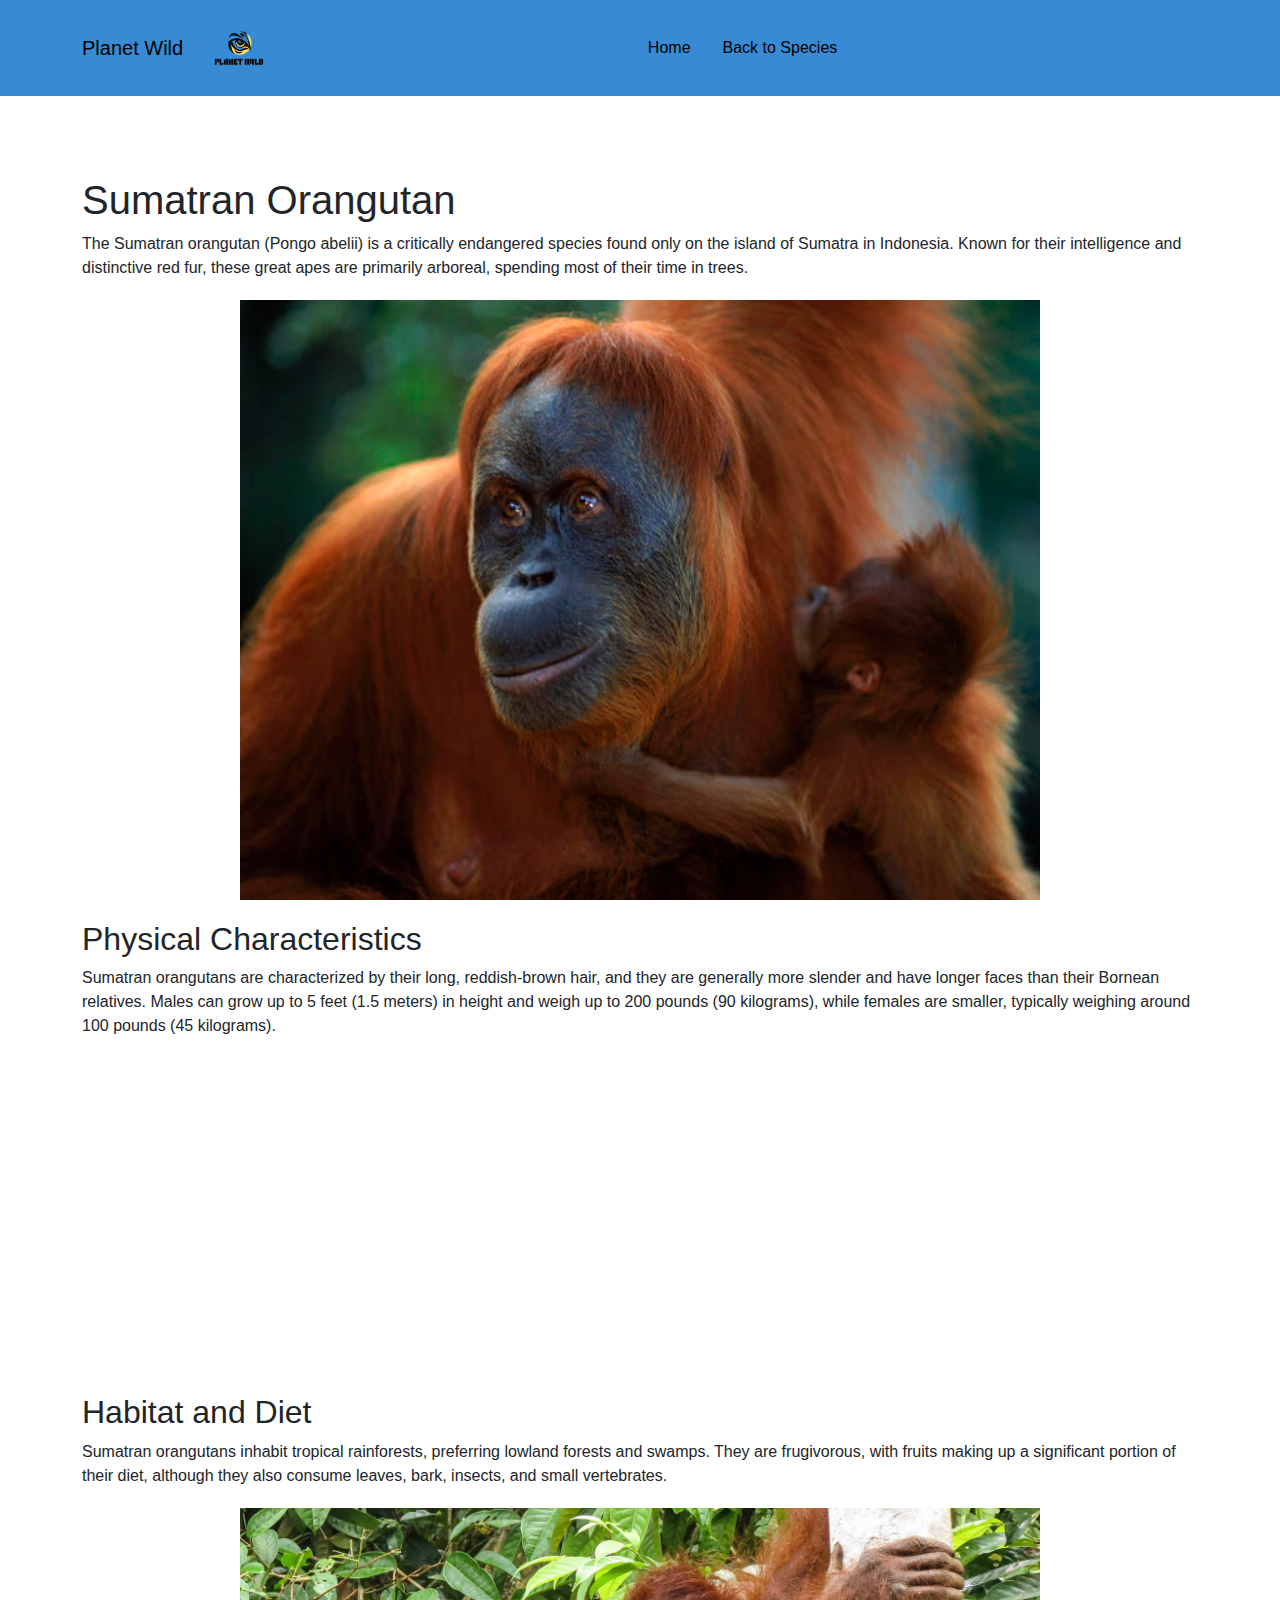
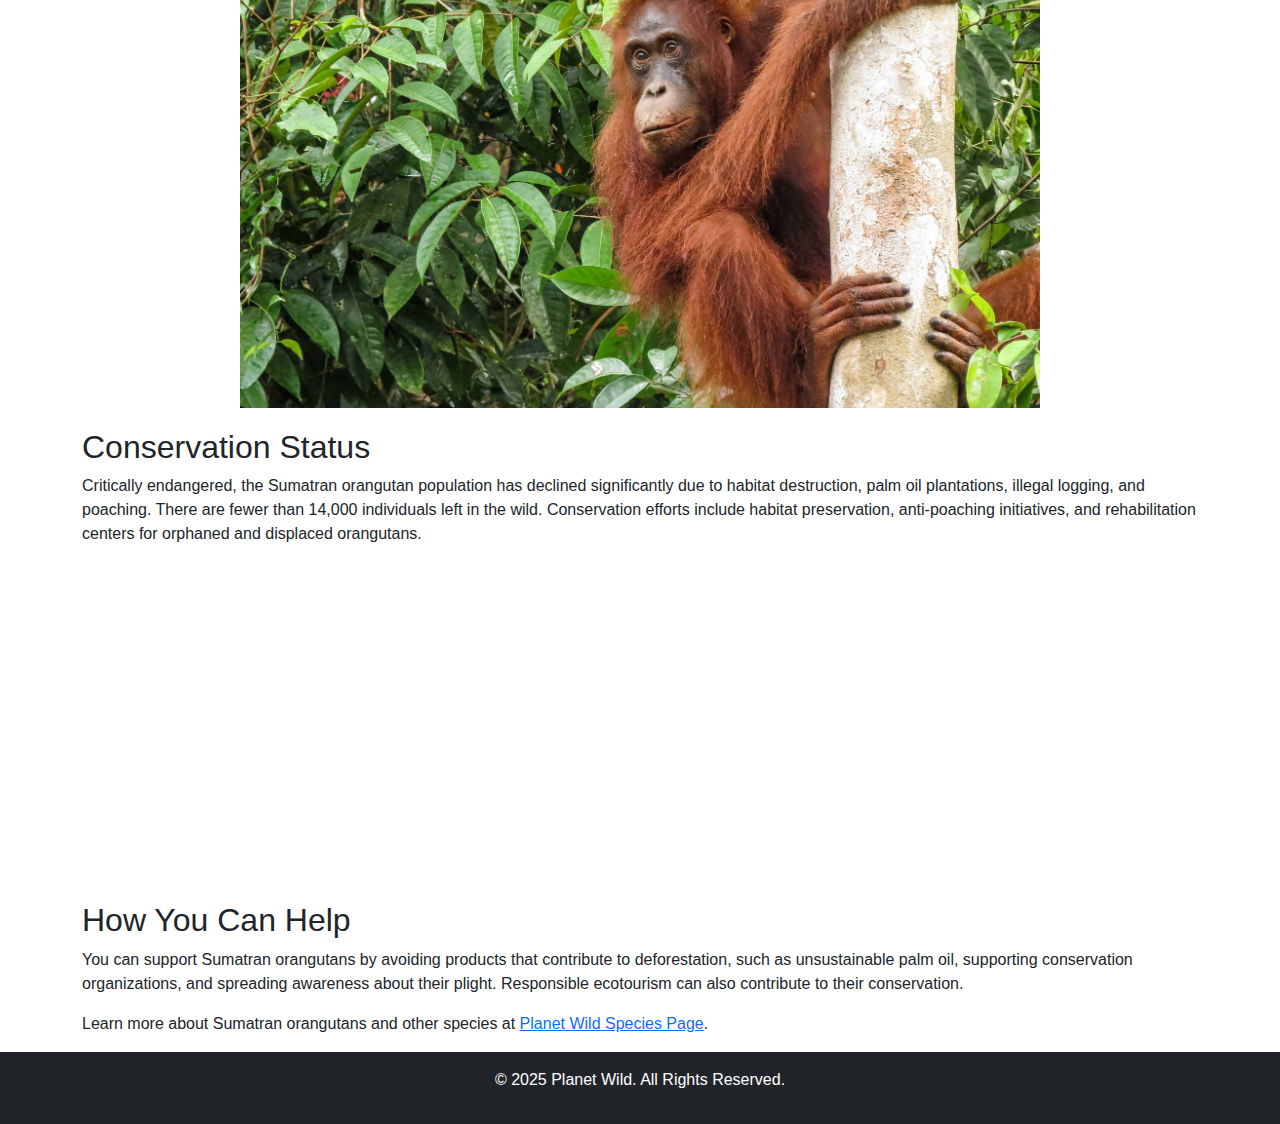
<file: orang utan.html>
<html lang="en">
<head>
    <meta charset="UTF-8">
    <meta name="viewport" content="width=device-width, initial-scale=1.0">
    <title>Sumatran Orangutan - Planet Wild</title>
    <link href="https://cdn.jsdelivr.net/npm/bootstrap@5.3.0-alpha1/dist/css/bootstrap.min.css" rel="stylesheet">
    <style>
        body {
            font-family: 'Roboto', sans-serif;
            margin: 0; /* Remove any default margin */
        }

        nav {
            margin-bottom: 20px;
        }

        /* Set navbar to be sticky at the top with yellow background */
        header nav {
            background-color: rgb(55, 139, 212) !important; /* Change the background to yellow */
            position: fixed;  /* Fix navbar at the top */
            top: 0;  /* Top of the page */
            left: 0;
            width: 100%;  /* Ensure it spans the entire width */
            z-index: 1000;  /* Ensure navbar is on top of other content */
        }

        /* Style the navbar links */
        .navbar-brand, .nav-link {
            color: black !important;  /* Ensure the text is visible */
        }

        /* Change text color on hover */
        .navbar-dark .navbar-nav .nav-link:hover {
            color: orange !important;  /* Change text color on hover */
        }

        /* Adjust logo size */
        .navbar img {
            height: 60px;  /* Adjust height of the logo */
        }

        /* Adjust content's margin to prevent hiding under navbar */
        main {
            margin-top: 80px; /* Add space to prevent content from being hidden */
        }

        /* Style for images and videos */
        .media-container {
            text-align: center;
            margin: 20px 0;
        }

        .media-container img, .media-container video {
            width: 80%; /* Ensure images/videos fit within the container */
            max-width: 800px;
            height: auto;
        }
    </style>
</head>
<body>

    <header>
        <nav class="navbar navbar-expand-lg navbar-dark">
            <div class="container d-flex justify-content-center w-100">
                <a class="navbar-brand" href="index.html">Planet Wild</a>
                <img src="PLANET_WILD_2-removebg-preview.png" alt="Planet Wild Logo" class="me-2" style="height: 80px;">
                <div class="d-flex justify-content-center w-100">
                    <a class="nav-link text-white mx-3" href="index.html">Home</a>
                    <a class="nav-link text-white mx-3" href="index.html#species">Back to Species</a>
                </div>
            </div>
        </nav>
    </header>

    <main class="container">
        <h1>Sumatran Orangutan</h1>
        <p>The Sumatran orangutan (Pongo abelii) is a critically endangered species found only on the island of Sumatra in Indonesia. Known for their intelligence and distinctive red fur, these great apes are primarily arboreal, spending most of their time in trees.</p>

        <div class="media-container">
            <!-- Image of Sumatran Orangutan -->
            <img src="sumatra.jpg" alt="Sumatran Orangutan in its habitat">
        </div>

        <h2>Physical Characteristics</h2>
        <p>Sumatran orangutans are characterized by their long, reddish-brown hair, and they are generally more slender and have longer faces than their Bornean relatives. Males can grow up to 5 feet (1.5 meters) in height and weigh up to 200 pounds (90 kilograms), while females are smaller, typically weighing around 100 pounds (45 kilograms).</p>

        <div class="media-container">
            <!-- Video on Sumatran Orangutan Physical Characteristics -->
	<div style="text-align: center;">
		<iframe width="560" height="315" src="https://www.youtube.com/embed/VKtvEUuHWow?si=XqZheKEokFr3DUNn" title="YouTube video player" frameborder="0" allow="accelerometer; autoplay; clipboard-write; encrypted-media; gyroscope; picture-in-picture; web-share" referrerpolicy="strict-origin-when-cross-origin" allowfullscreen></iframe>
	</div>
        </div>

        <h2>Habitat and Diet</h2>
        <p>Sumatran orangutans inhabit tropical rainforests, preferring lowland forests and swamps. They are frugivorous, with fruits making up a significant portion of their diet, although they also consume leaves, bark, insects, and small vertebrates.</p>

        <div class="media-container">
            <!-- Image of Sumatran Orangutan Habitat -->
            <img src="habitat_orangutan.jpg" alt="Sumatran Orangutan Habitat in Sumatra">
        </div>

        <h2>Conservation Status</h2>
        <p>Critically endangered, the Sumatran orangutan population has declined significantly due to habitat destruction, palm oil plantations, illegal logging, and poaching. There are fewer than 14,000 individuals left in the wild. Conservation efforts include habitat preservation, anti-poaching initiatives, and rehabilitation centers for orphaned and displaced orangutans.</p>

        <div class="media-container">
            <!-- Video on Sumatran Orangutan Conservation Efforts -->
	<div style="text-align: center;">
		<iframe width="560" height="315" src="https://www.youtube.com/embed/1Jl-vM5lMKY?si=8AfQcrpCbCpfoDKC" title="YouTube video player" frameborder="0" allow="accelerometer; autoplay; clipboard-write; encrypted-media; gyroscope; picture-in-picture; web-share" referrerpolicy="strict-origin-when-cross-origin" allowfullscreen></iframe>
	</div>
        </div>

        <h2>How You Can Help</h2>
        <p>You can support Sumatran orangutans by avoiding products that contribute to deforestation, such as unsustainable palm oil, supporting conservation organizations, and spreading awareness about their plight. Responsible ecotourism can also contribute to their conservation.</p>

        <p>Learn more about Sumatran orangutans and other species at <a href="index.html#species">Planet Wild Species Page</a>.</p>
    </main>

    <footer class="bg-dark text-white text-center py-3">
        <p>&copy; 2025 Planet Wild. All Rights Reserved.</p>
    </footer>

    <script src="https://cdn.jsdelivr.net/npm/bootstrap@5.3.0-alpha1/dist/js/bootstrap.bundle.min.js"></script>
</body>
</html>
</file>
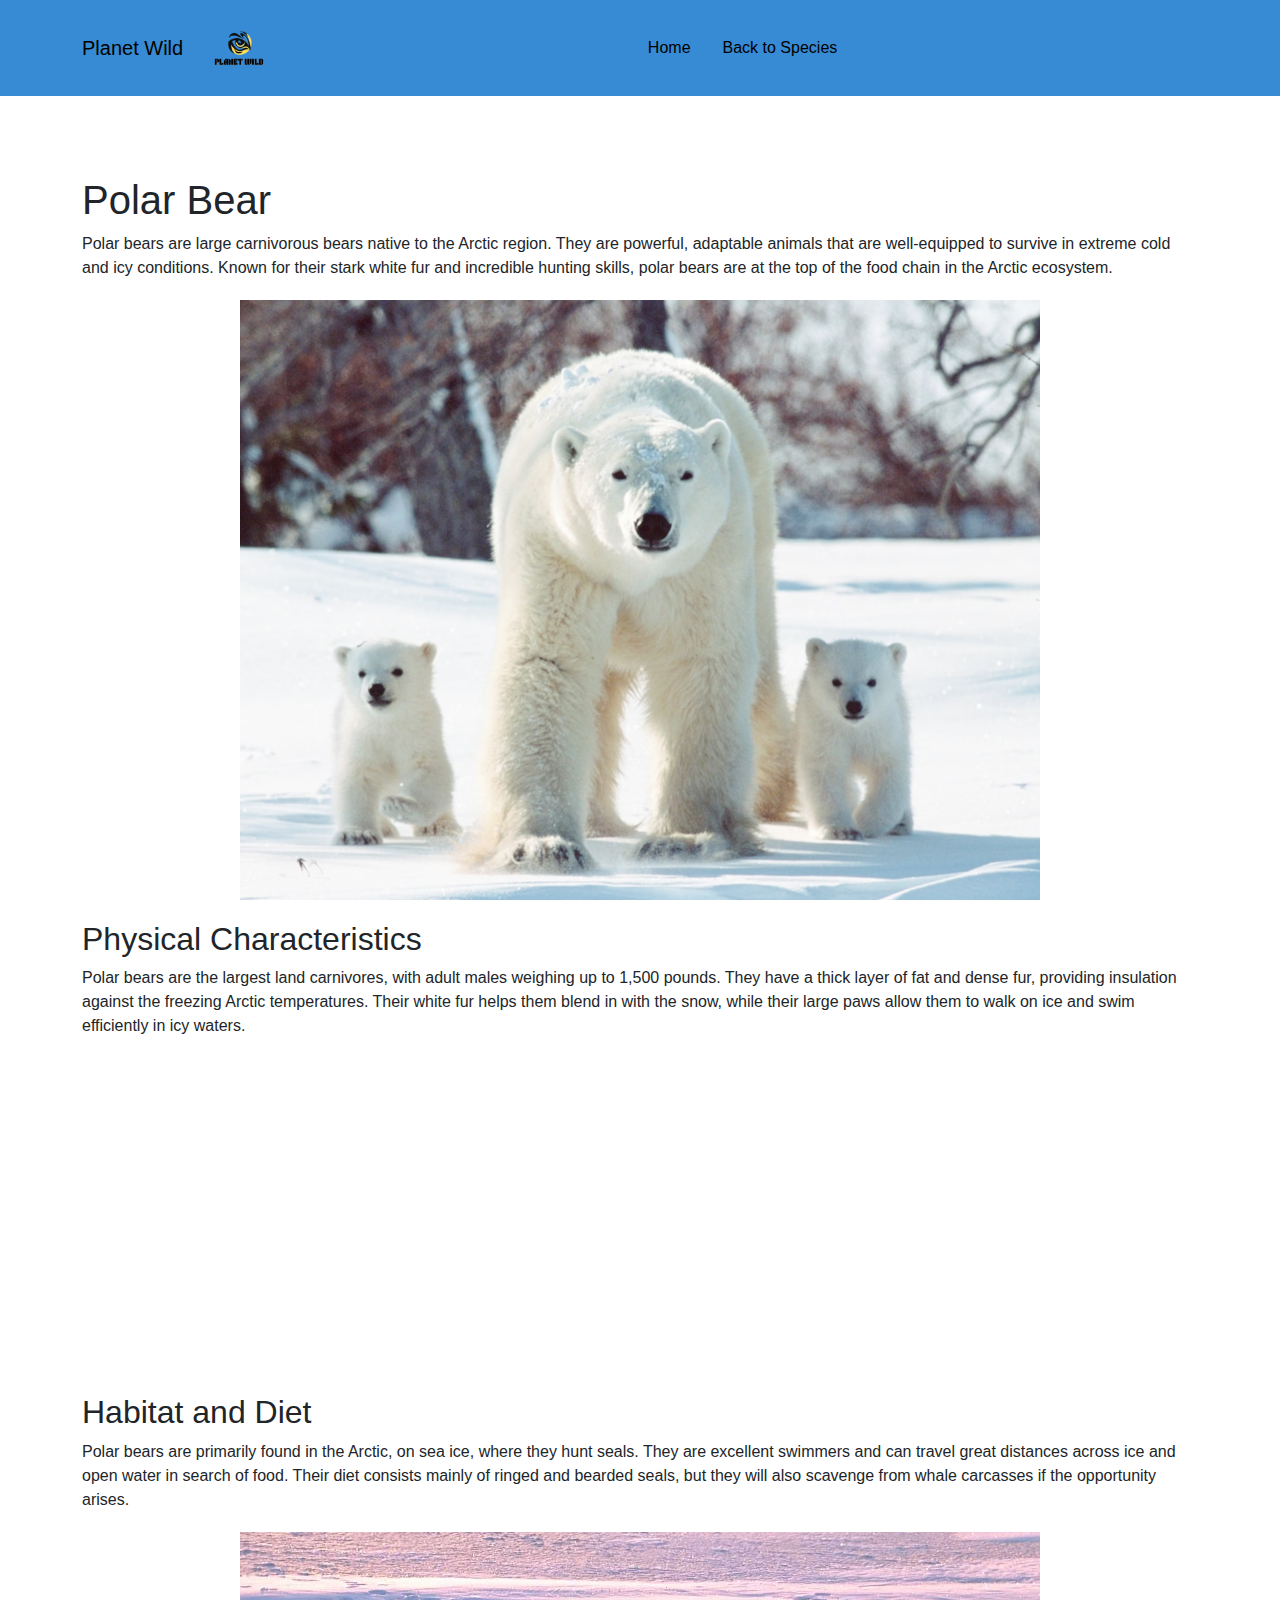
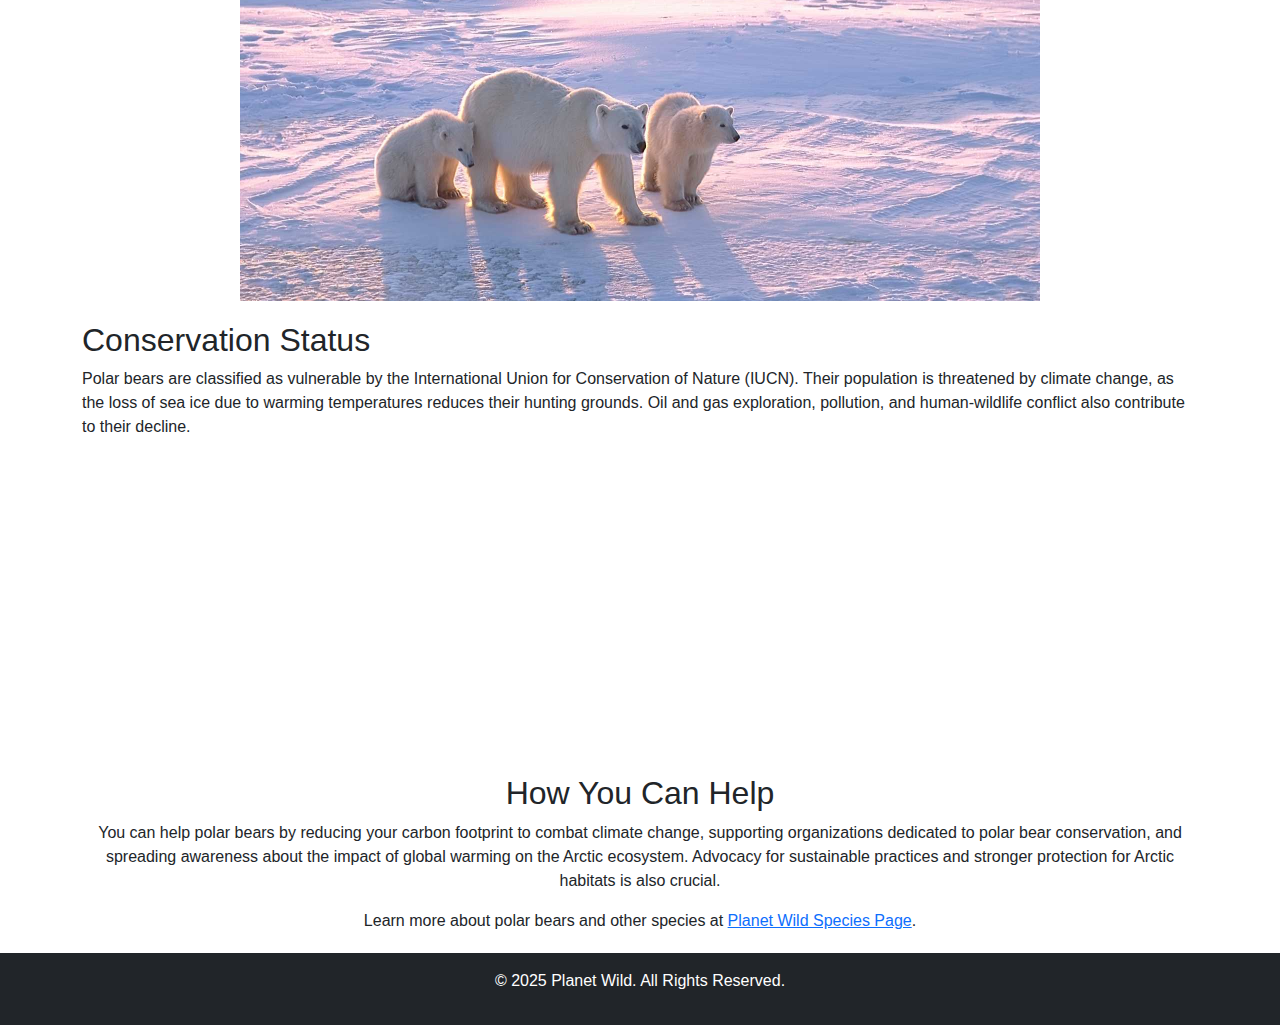
<file: polar bear.html>
<html lang="en">
<head>
    <meta charset="UTF-8">
    <meta name="viewport" content="width=device-width, initial-scale=1.0">
    <title>Polar Bear - Planet Wild</title>
    <link href="https://cdn.jsdelivr.net/npm/bootstrap@5.3.0-alpha1/dist/css/bootstrap.min.css" rel="stylesheet">
    <style>
        body {
            font-family: 'Roboto', sans-serif;
            margin: 0; /* Remove any default margin */
        }

        nav {
            margin-bottom: 20px;
        }

        /* Set navbar to be sticky at the top with yellow background */
        header nav {
            background-color: rgb(55, 139, 212) !important; /* Change the background to yellow */
            position: fixed;  /* Fix navbar at the top */
            top: 0;  /* Top of the page */
            left: 0;
            width: 100%;  /* Ensure it spans the entire width */
            z-index: 1000;  /* Ensure navbar is on top of other content */
        }

        /* Style the navbar links */
        .navbar-brand, .nav-link {
            color: black !important;  /* Ensure the text is visible */
        }

        /* Change text color on hover */
        .navbar-dark .navbar-nav .nav-link:hover {
            color: orange !important;  /* Change text color on hover */
        }

        /* Adjust logo size */
        .navbar img {
            height: 60px;  /* Adjust height of the logo */
        }

        /* Adjust content's margin to prevent hiding under navbar */
        main {
            margin-top: 80px; /* Add space to prevent content from being hidden */
        }

        /* Style for images and videos */
        .media-container {
            text-align: center;
            margin: 20px 0;
        }

        .media-container img, .media-container video {
            width: 80%; /* Ensure images/videos fit within the container */
            max-width: 800px;
            height: auto;
        }
    </style>
</head>
<body>

    <header>
        <nav class="navbar navbar-expand-lg navbar-dark">
            <div class="container d-flex justify-content-center w-100">
                <a class="navbar-brand" href="index.html">Planet Wild</a>
                <img src="PLANET_WILD_2-removebg-preview.png" alt="Planet Wild Logo" class="me-2" style="height: 80px;">
                <div class="d-flex justify-content-center w-100">
                    <a class="nav-link text-white mx-3" href="index.html">Home</a>
                    <a class="nav-link text-white mx-3" href="index.html#species">Back to Species</a>
                </div>
            </div>
        </nav>
    </header>

    <main class="container">
        <h1>Polar Bear</h1>
        <p>Polar bears are large carnivorous bears native to the Arctic region. They are powerful, adaptable animals that are well-equipped to survive in extreme cold and icy conditions. Known for their stark white fur and incredible hunting skills, polar bears are at the top of the food chain in the Arctic ecosystem.</p>

        <div class="media-container">
            <!-- Image of Polar Bear -->
            <img src="polar bear.avif" alt="Polar Bear in the Wild">
        </div>

        <h2>Physical Characteristics</h2>
        <p>Polar bears are the largest land carnivores, with adult males weighing up to 1,500 pounds. They have a thick layer of fat and dense fur, providing insulation against the freezing Arctic temperatures. Their white fur helps them blend in with the snow, while their large paws allow them to walk on ice and swim efficiently in icy waters.</p>

        <div class="media-container">
            <!-- Video on Polar Bear physical characteristics -->
	<div style="text-align: center;">
		<iframe width="560" height="315" src="https://www.youtube.com/embed/2gh1q1wz5xk?si=OukdUegTNn-dvthq" title="YouTube video player" frameborder="0" allow="accelerometer; autoplay; clipboard-write; encrypted-media; gyroscope; picture-in-picture; web-share" referrerpolicy="strict-origin-when-cross-origin" allowfullscreen></iframe>
	</div>
        </div>

        <h2>Habitat and Diet</h2>
        <p>Polar bears are primarily found in the Arctic, on sea ice, where they hunt seals. They are excellent swimmers and can travel great distances across ice and open water in search of food. Their diet consists mainly of ringed and bearded seals, but they will also scavenge from whale carcasses if the opportunity arises.</p>

        <div class="media-container">
            <!-- Image of Polar Bear in its Habitat -->
            <img src="habitat_polarbear.jpg" alt="Polar Bear on Arctic Ice">
        </div>

        <h2>Conservation Status</h2>
        <p>Polar bears are classified as vulnerable by the International Union for Conservation of Nature (IUCN). Their population is threatened by climate change, as the loss of sea ice due to warming temperatures reduces their hunting grounds. Oil and gas exploration, pollution, and human-wildlife conflict also contribute to their decline.</p>

        <div class="media-container">
            <!-- Video about Polar Bear conservation efforts -->
	<div style="text-align: center;">
		<iframe width="560" height="315" src="https://www.youtube.com/embed/0gX2w6lIFjY?si=Y3rUuT3LMZCOj-q2" title="YouTube video player" frameborder="0" allow="accelerometer; autoplay; clipboard-write; encrypted-media; gyroscope; picture-in-picture; web-share" referrerpolicy="strict-origin-when-cross-origin" allowfullscreen></iframe>
	<div>
        </div>

        <h2>How You Can Help</h2>
        <p>You can help polar bears by reducing your carbon footprint to combat climate change, supporting organizations dedicated to polar bear conservation, and spreading awareness about the impact of global warming on the Arctic ecosystem. Advocacy for sustainable practices and stronger protection for Arctic habitats is also crucial.</p>

        <p>Learn more about polar bears and other species at <a href="index.html#species">Planet Wild Species Page</a>.</p>
    </main>

    <footer class="bg-dark text-white text-center py-3">
        <p>&copy; 2025 Planet Wild. All Rights Reserved.</p>
    </footer>

    <script src="https://cdn.jsdelivr.net/npm/bootstrap@5.3.0-alpha1/dist/js/bootstrap.bundle.min.js"></script>
</body>
</html>
</file>
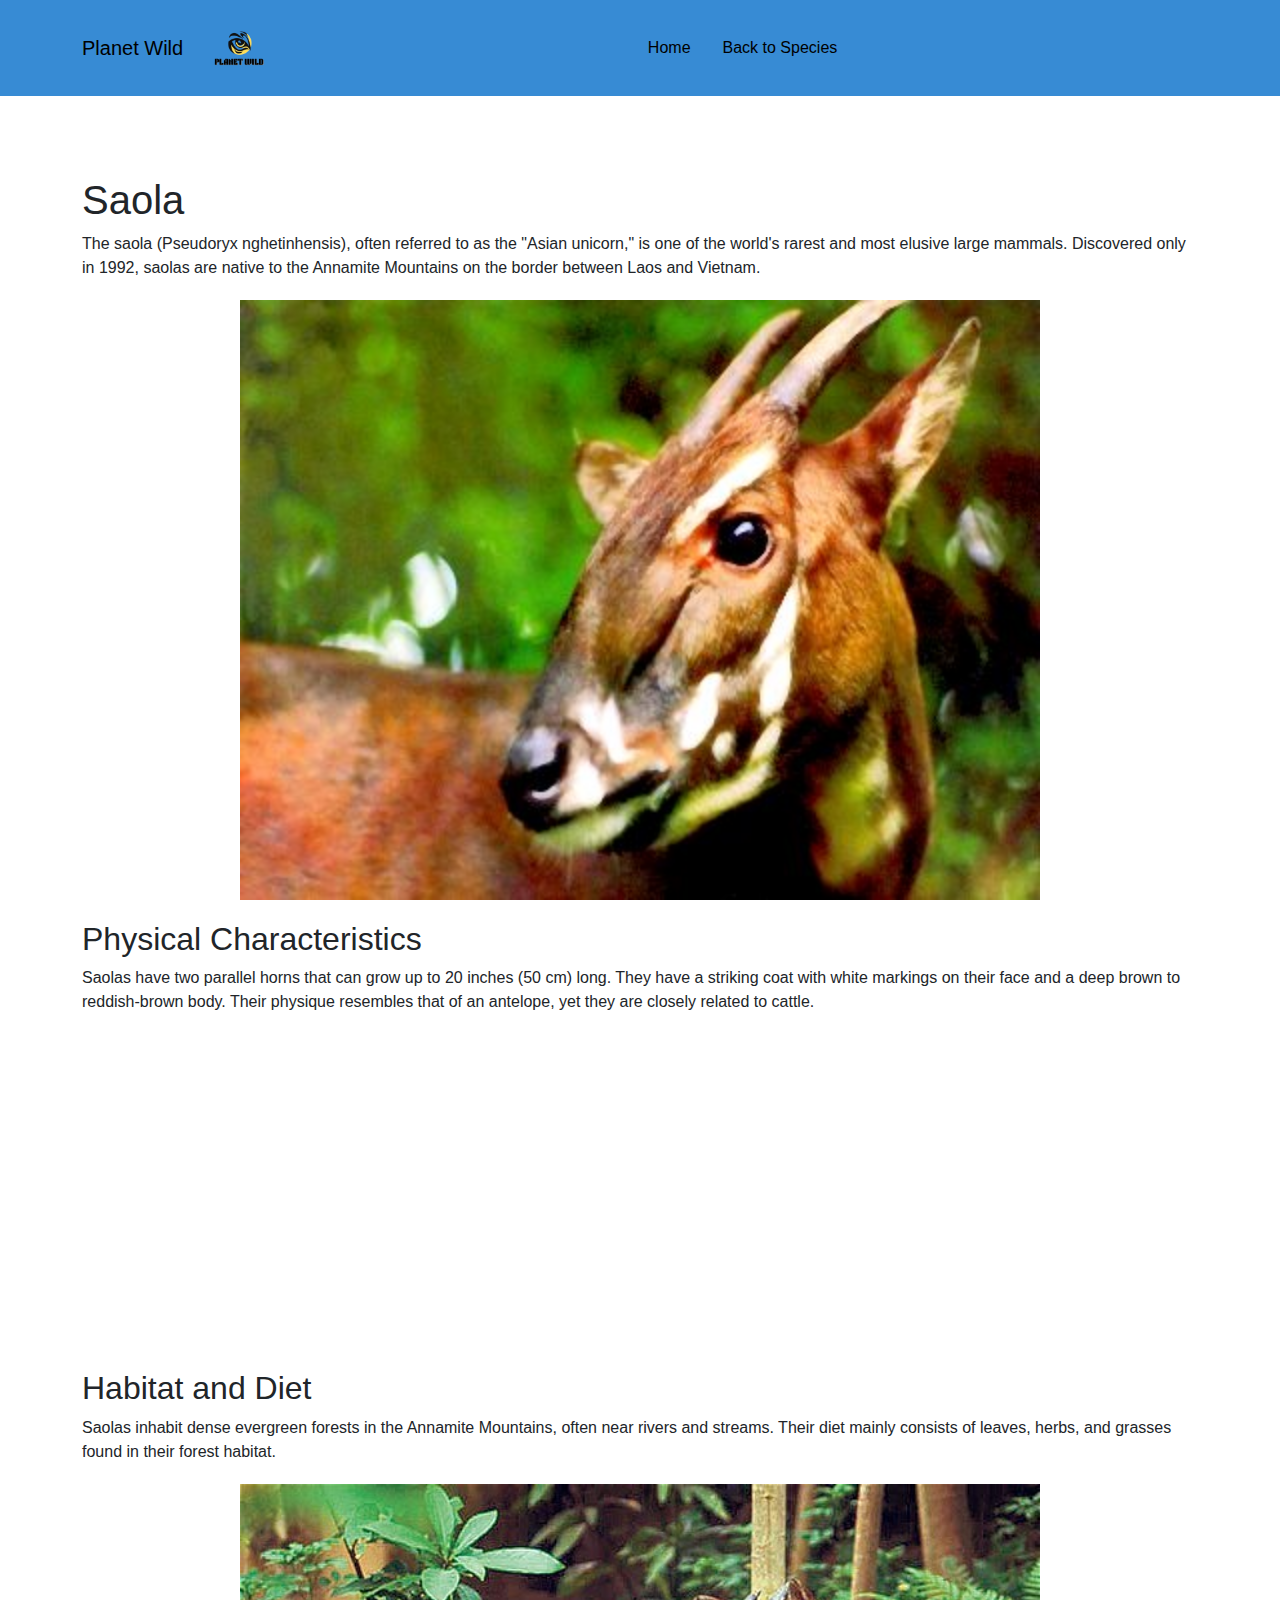
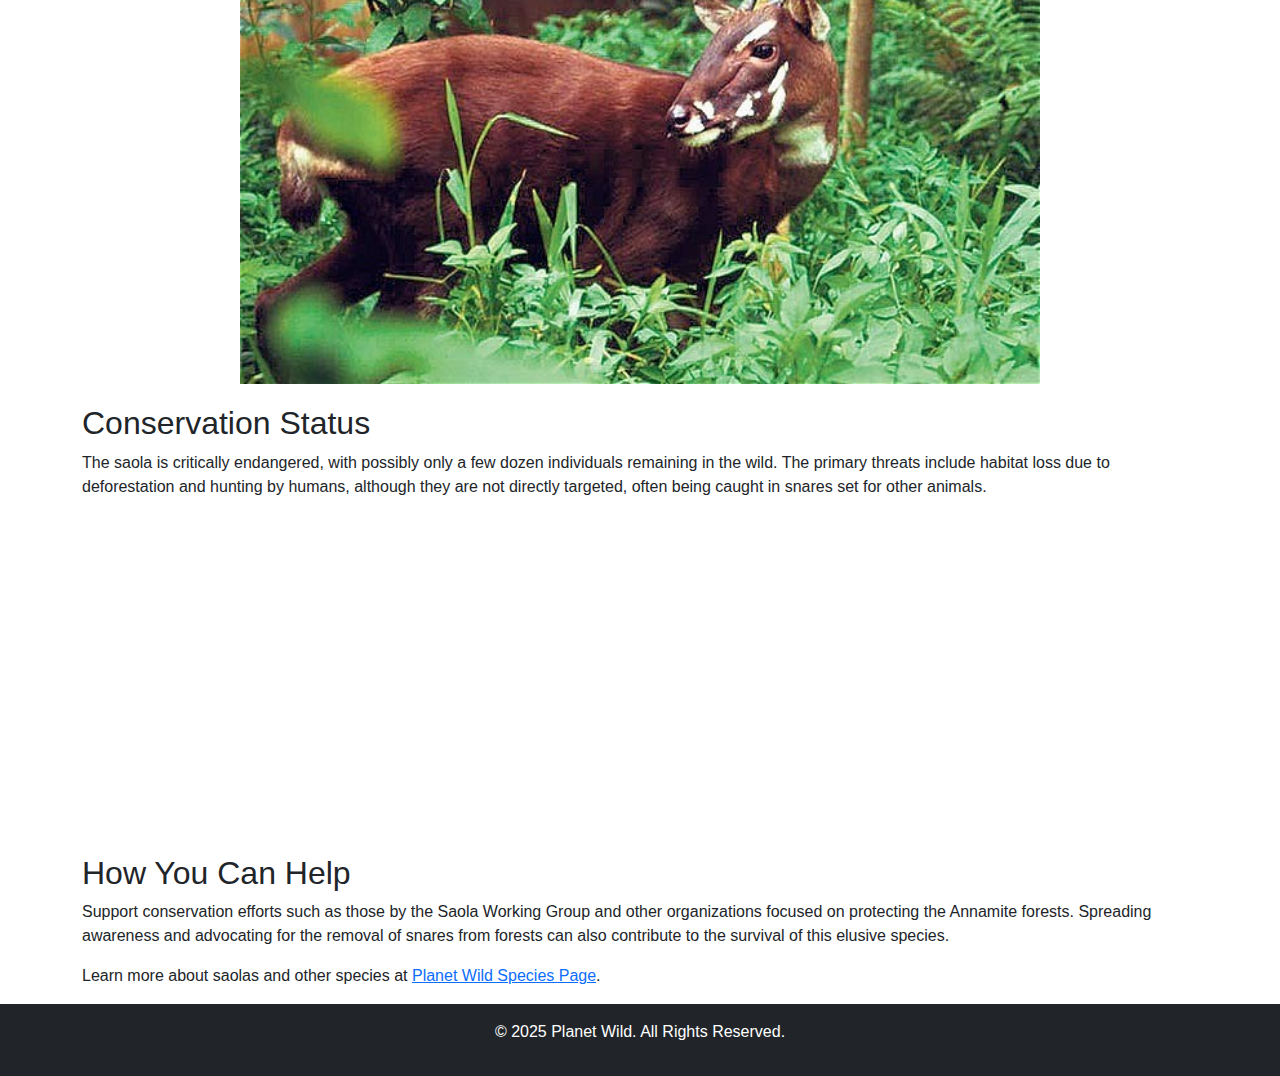
<file: saola.html>
<html lang="en">
<head>
    <meta charset="UTF-8">
    <meta name="viewport" content="width=device-width, initial-scale=1.0">
    <title>Saola - Planet Wild</title>
    <link href="https://cdn.jsdelivr.net/npm/bootstrap@5.3.0-alpha1/dist/css/bootstrap.min.css" rel="stylesheet">
    <style>
        body {
            font-family: 'Roboto', sans-serif;
            margin: 0; /* Remove any default margin */
        }

        nav {
            margin-bottom: 20px;
        }

        /* Set navbar to be sticky at the top with yellow background */
        header nav {
            background-color: rgb(55, 139, 212) !important; /* Change the background to yellow */
            position: fixed;  /* Fix navbar at the top */
            top: 0;  /* Top of the page */
            left: 0;
            width: 100%;  /* Ensure it spans the entire width */
            z-index: 1000;  /* Ensure navbar is on top of other content */
        }

        /* Style the navbar links */
        .navbar-brand, .nav-link {
            color: black !important;  /* Ensure the text is visible */
        }

        /* Change text color on hover */
        .navbar-dark .navbar-nav .nav-link:hover {
            color: orange !important;  /* Change text color on hover */
        }

        /* Adjust logo size */
        .navbar img {
            height: 60px;  /* Adjust height of the logo */
        }

        /* Adjust content's margin to prevent hiding under navbar */
        main {
            margin-top: 80px; /* Add space to prevent content from being hidden */
        }

        /* Style for images and videos */
        .media-container {
            text-align: center;
            margin: 20px 0;
        }

        .media-container img, .media-container video {
            width: 80%; /* Ensure images/videos fit within the container */
            max-width: 800px;
            height: auto;
        }
    </style>
</head>
<body>

    <header>
        <nav class="navbar navbar-expand-lg navbar-dark">
            <div class="container d-flex justify-content-center w-100">
                <a class="navbar-brand" href="index.html">Planet Wild</a>
                <img src="PLANET_WILD_2-removebg-preview.png" alt="Planet Wild Logo" class="me-2" style="height: 80px;">
                <div class="d-flex justify-content-center w-100">
                    <a class="nav-link text-white mx-3" href="index.html">Home</a>
                    <a class="nav-link text-white mx-3" href="index.html#species">Back to Species</a>
                </div>
            </div>
        </nav>
    </header>

    <main class="container">
        <h1>Saola</h1>
        <p>The saola (Pseudoryx nghetinhensis), often referred to as the "Asian unicorn," is one of the world's rarest and most elusive large mammals. Discovered only in 1992, saolas are native to the Annamite Mountains on the border between Laos and Vietnam.</p>

        <div class="media-container">
            <!-- Image of Saola -->
            <img src="saola.jpg" alt="Saola in its natural habitat">
        </div>

        <h2>Physical Characteristics</h2>
        <p>Saolas have two parallel horns that can grow up to 20 inches (50 cm) long. They have a striking coat with white markings on their face and a deep brown to reddish-brown body. Their physique resembles that of an antelope, yet they are closely related to cattle.</p>

        <div class="media-container">
            <!-- Video on Saola Physical Characteristics -->
	<div style="text-align: center;">
		<iframe width="560" height="315" src="https://www.youtube.com/embed/yibDtwOPFEE?si=rM5oaiF66tpCqVW-" title="YouTube video player" frameborder="0" allow="accelerometer; autoplay; clipboard-write; encrypted-media; gyroscope; picture-in-picture; web-share" referrerpolicy="strict-origin-when-cross-origin" allowfullscreen></iframe>
	</div>
        </div>

        <h2>Habitat and Diet</h2>
        <p>Saolas inhabit dense evergreen forests in the Annamite Mountains, often near rivers and streams. Their diet mainly consists of leaves, herbs, and grasses found in their forest habitat.</p>

        <div class="media-container">
            <!-- Image of Saola Habitat -->
            <img src="habitat_saola.jpeg" alt="Saola Habitat in the Annamite Mountains">
        </div>

        <h2>Conservation Status</h2>
        <p>The saola is critically endangered, with possibly only a few dozen individuals remaining in the wild. The primary threats include habitat loss due to deforestation and hunting by humans, although they are not directly targeted, often being caught in snares set for other animals.</p>

        <div class="media-container">
            <!-- Video on Saola Conservation Efforts -->
	<div style="text-align: center;">
		<iframe width="560" height="315" src="https://www.youtube.com/embed/6ejdkYJJOck?si=7KtOx-e6NJ-gljTv" title="YouTube video player" frameborder="0" allow="accelerometer; autoplay; clipboard-write; encrypted-media; gyroscope; picture-in-picture; web-share" referrerpolicy="strict-origin-when-cross-origin" allowfullscreen></iframe>
	</div>
        </div>

        <h2>How You Can Help</h2>
        <p>Support conservation efforts such as those by the Saola Working Group and other organizations focused on protecting the Annamite forests. Spreading awareness and advocating for the removal of snares from forests can also contribute to the survival of this elusive species.</p>

        <p>Learn more about saolas and other species at <a href="index.html#species">Planet Wild Species Page</a>.</p>
    </main>

    <footer class="bg-dark text-white text-center py-3">
        <p>&copy; 2025 Planet Wild. All Rights Reserved.</p>
    </footer>

    <script src="https://cdn.jsdelivr.net/npm/bootstrap@5.3.0-alpha1/dist/js/bootstrap.bundle.min.js"></script>
</body>
</html>
</file>
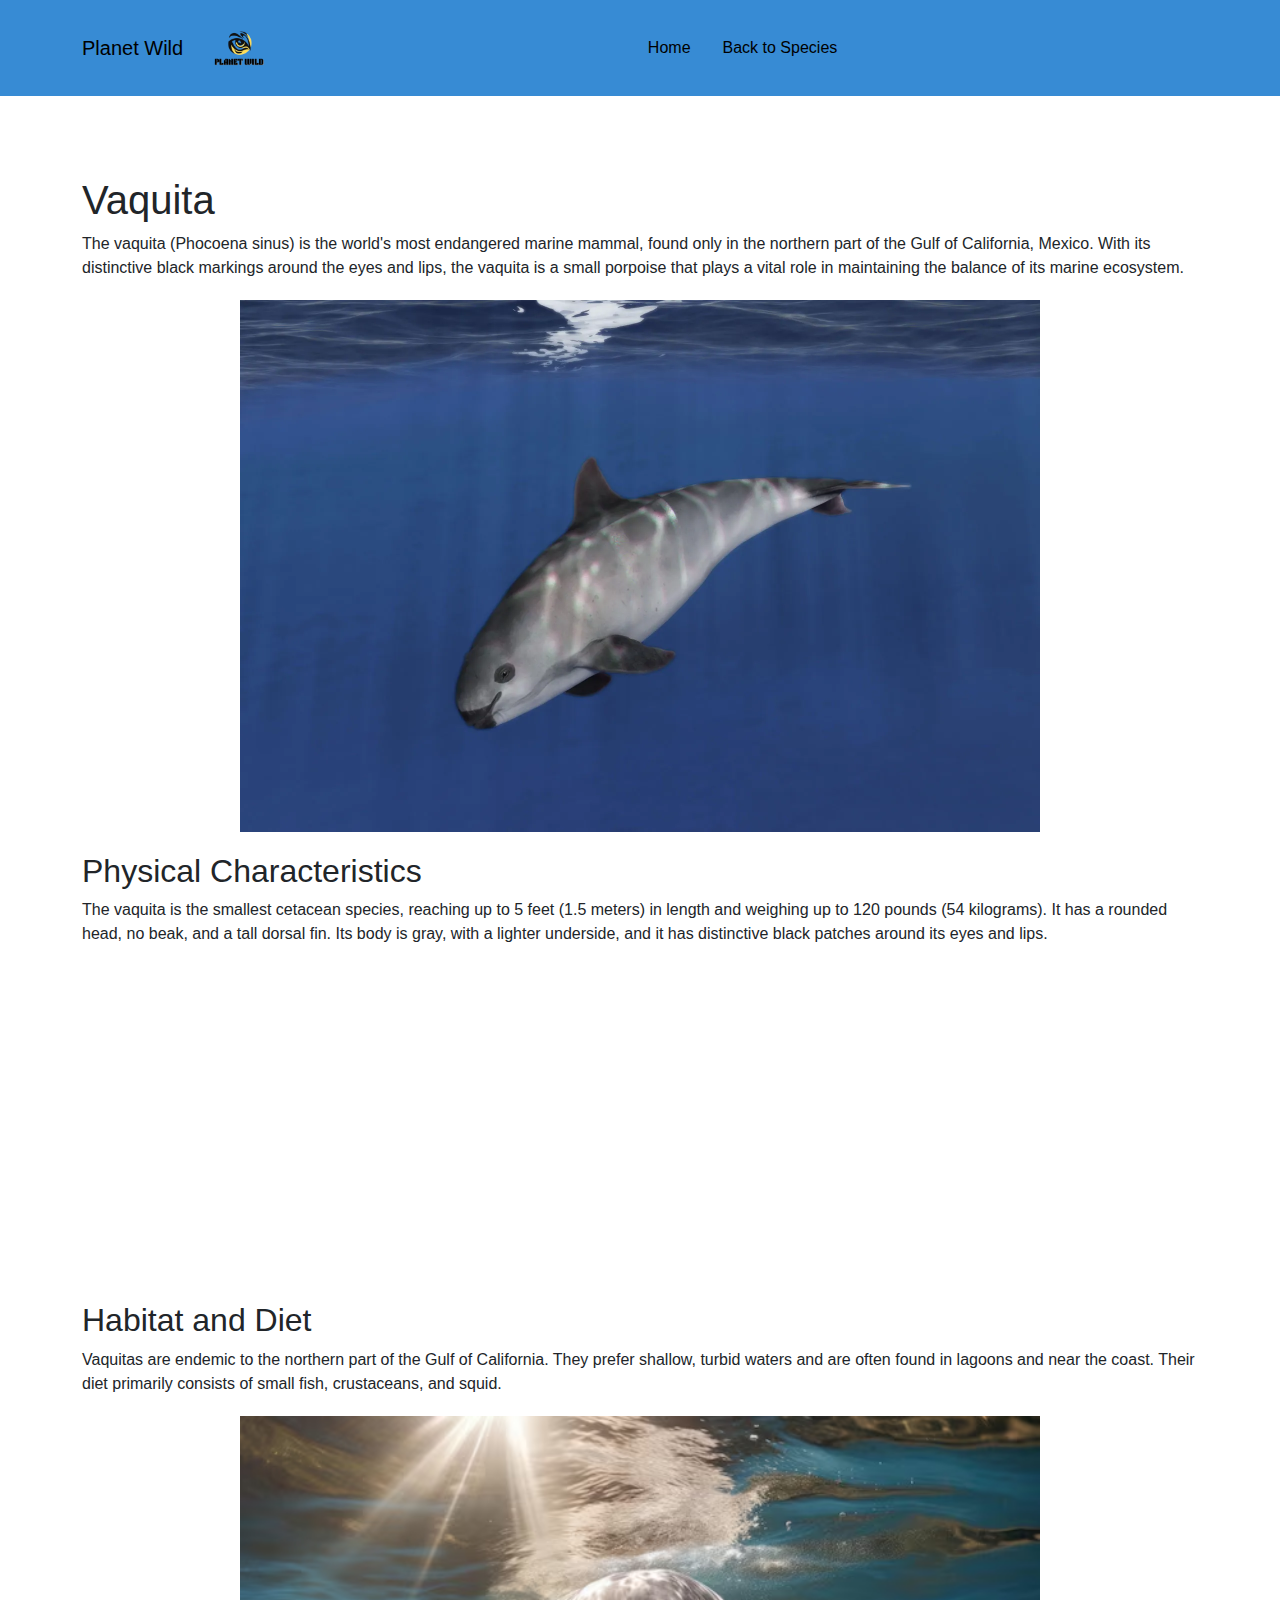
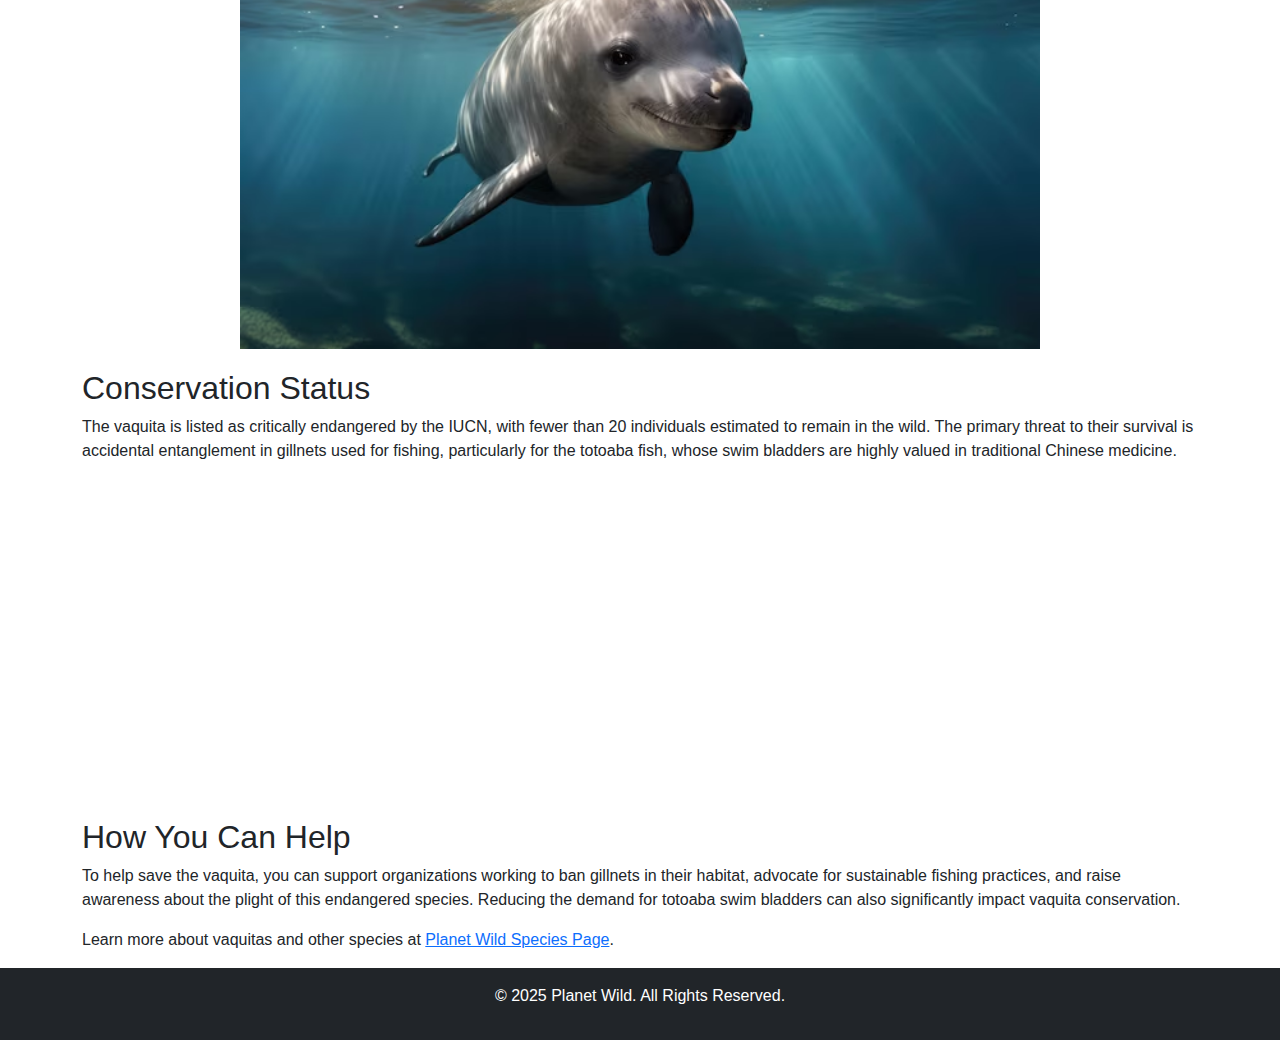
<file: vaquita.html>
<html lang="en">
<head>
    <meta charset="UTF-8">
    <meta name="viewport" content="width=device-width, initial-scale=1.0">
    <title>Vaquita - Planet Wild</title>
    <link href="https://cdn.jsdelivr.net/npm/bootstrap@5.3.0-alpha1/dist/css/bootstrap.min.css" rel="stylesheet">
    <style>
        body {
            font-family: 'Roboto', sans-serif;
            margin: 0; /* Remove any default margin */
        }

        nav {
            margin-bottom: 20px;
        }

        /* Set navbar to be sticky at the top with yellow background */
        header nav {
            background-color: rgb(55, 139, 212) !important; /* Change the background to yellow */
            position: fixed;  /* Fix navbar at the top */
            top: 0;  /* Top of the page */
            left: 0;
            width: 100%;  /* Ensure it spans the entire width */
            z-index: 1000;  /* Ensure navbar is on top of other content */
        }

        /* Style the navbar links */
        .navbar-brand, .nav-link {
            color: black !important;  /* Ensure the text is visible */
        }

        /* Change text color on hover */
        .navbar-dark .navbar-nav .nav-link:hover {
            color: orange !important;  /* Change text color on hover */
        }

        /* Adjust logo size */
        .navbar img {
            height: 60px;  /* Adjust height of the logo */
        }

        /* Adjust content's margin to prevent hiding under navbar */
        main {
            margin-top: 80px; /* Add space to prevent content from being hidden */
        }

        /* Style for images and videos */
        .media-container {
            text-align: center;
            margin: 20px 0;
        }

        .media-container img, .media-container video {
            width: 80%; /* Ensure images/videos fit within the container */
            max-width: 800px;
            height: auto;
        }
    </style>
</head>
<body>

    <header>
        <nav class="navbar navbar-expand-lg navbar-dark">
            <div class="container d-flex justify-content-center w-100">
                <a class="navbar-brand" href="index.html">Planet Wild</a>
                <img src="PLANET_WILD_2-removebg-preview.png" alt="Planet Wild Logo" class="me-2" style="height: 80px;">
                <div class="d-flex justify-content-center w-100">
                    <a class="nav-link text-white mx-3" href="index.html">Home</a>
                    <a class="nav-link text-white mx-3" href="index.html#species">Back to Species</a>
                </div>
            </div>
        </nav>
    </header>

    <main class="container">
        <h1>Vaquita</h1>
        <p>The vaquita (Phocoena sinus) is the world's most endangered marine mammal, found only in the northern part of the Gulf of California, Mexico. With its distinctive black markings around the eyes and lips, the vaquita is a small porpoise that plays a vital role in maintaining the balance of its marine ecosystem.</p>

        <div class="media-container">
            <!-- Image of Vaquita -->
            <img src="vaquita.webp" alt="Vaquita in the wild">
        </div>

        <h2>Physical Characteristics</h2>
        <p>The vaquita is the smallest cetacean species, reaching up to 5 feet (1.5 meters) in length and weighing up to 120 pounds (54 kilograms). It has a rounded head, no beak, and a tall dorsal fin. Its body is gray, with a lighter underside, and it has distinctive black patches around its eyes and lips.</p>

        <div class="media-container">
            <!-- Video on Vaquita Physical Characteristics -->
	<div style="text-align: center;">
		<iframe width="560" height="315" src="https://www.youtube.com/embed/COQF0ZI0yKY?si=MenqNrJsOBHVn5m-" title="YouTube video player" frameborder="0" allow="accelerometer; autoplay; clipboard-write; encrypted-media; gyroscope; picture-in-picture; web-share" referrerpolicy="strict-origin-when-cross-origin" allowfullscreen></iframe>
	</div>
        </div>

        <h2>Habitat and Diet</h2>
        <p>Vaquitas are endemic to the northern part of the Gulf of California. They prefer shallow, turbid waters and are often found in lagoons and near the coast. Their diet primarily consists of small fish, crustaceans, and squid.</p>

        <div class="media-container">
            <!-- Image of Vaquita Habitat -->
            <img src="habitat_vaquita.avif" alt="Vaquita Habitat in the Gulf of California">
        </div>

        <h2>Conservation Status</h2>
        <p>The vaquita is listed as critically endangered by the IUCN, with fewer than 20 individuals estimated to remain in the wild. The primary threat to their survival is accidental entanglement in gillnets used for fishing, particularly for the totoaba fish, whose swim bladders are highly valued in traditional Chinese medicine.</p>

        <div class="media-container">
            <!-- Video on Vaquita Conservation Efforts -->
	<div style="text-align: center;">
		<iframe width="560" height="315" src="https://www.youtube.com/embed/7xNGKiK6v24?si=6Ztf_CF-Yf-OxTeH" title="YouTube video player" frameborder="0" allow="accelerometer; autoplay; clipboard-write; encrypted-media; gyroscope; picture-in-picture; web-share" referrerpolicy="strict-origin-when-cross-origin" allowfullscreen></iframe>
	</div>
        </div>

        <h2>How You Can Help</h2>
        <p>To help save the vaquita, you can support organizations working to ban gillnets in their habitat, advocate for sustainable fishing practices, and raise awareness about the plight of this endangered species. Reducing the demand for totoaba swim bladders can also significantly impact vaquita conservation.</p>

        <p>Learn more about vaquitas and other species at <a href="index.html#species">Planet Wild Species Page</a>.</p>
    </main>

    <footer class="bg-dark text-white text-center py-3">
        <p>&copy; 2025 Planet Wild. All Rights Reserved.</p>
    </footer>

    <script src="https://cdn.jsdelivr.net/npm/bootstrap@5.3.0-alpha1/dist/js/bootstrap.bundle.min.js"></script>
</body>
</html>
</file>
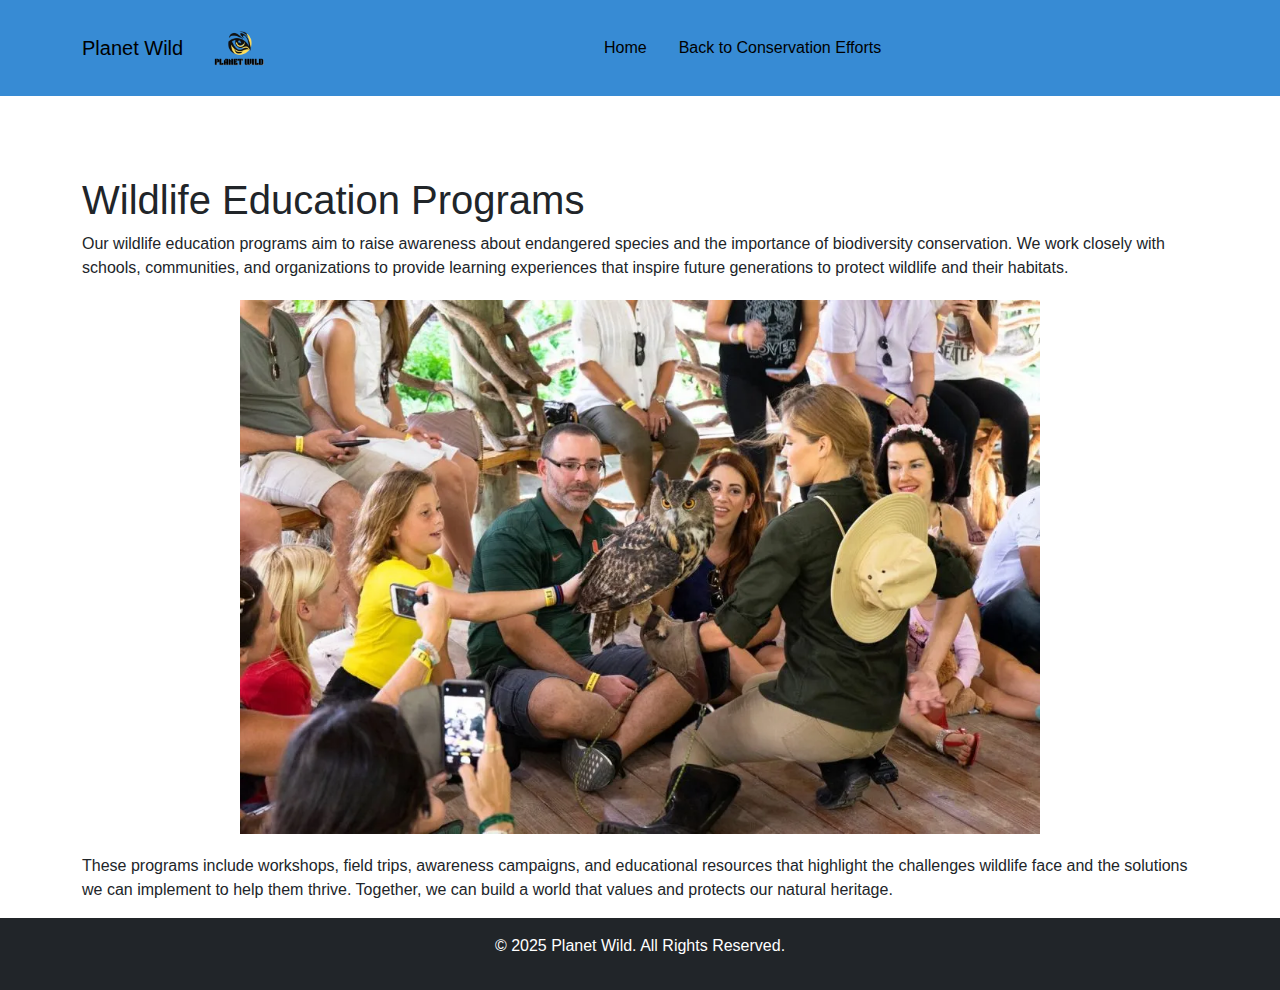
<file: wildlife education.html>
<html lang="en">
<head>
    <meta charset="UTF-8">
    <meta name="viewport" content="width=device-width, initial-scale=1.0">
    <title>Wildlife Education Programs - Planet Wild</title>
    <link href="https://cdn.jsdelivr.net/npm/bootstrap@5.3.0-alpha1/dist/css/bootstrap.min.css" rel="stylesheet">
    <style>
        body {
            font-family: 'Roboto', sans-serif;
            margin: 0;
        }

        nav {
            margin-bottom: 20px;
        }

        header nav {
            background-color: rgb(55, 139, 212) !important;
            position: fixed;
            top: 0;
            left: 0;
            width: 100%;
            z-index: 1000;
        }

        .navbar-brand, .nav-link {
            color: black !important;
        }

        .navbar-dark .navbar-nav .nav-link:hover {
            color: orange !important;
        }

        .navbar img {
            height: 60px;
        }

        main {
            margin-top: 80px;
        }

        .media-container {
            text-align: center;
            margin: 20px 0;
        }

        .media-container img {
            width: 80%;
            max-width: 800px;
            height: auto;
            cursor: pointer;
        }
    </style>
</head>
<body>

    <header>
        <nav class="navbar navbar-expand-lg navbar-dark">
            <div class="container d-flex justify-content-center w-100">
                <a class="navbar-brand" href="index.html">Planet Wild</a>
                <img src="PLANET_WILD_2-removebg-preview.png" alt="Planet Wild Logo" class="me-2" style="height: 80px;">
                <div class="d-flex justify-content-center w-100">
                    <a class="nav-link text-white mx-3" href="index.html">Home</a>
                    <a class="nav-link text-white mx-3" href="index.html#conservation">Back to Conservation Efforts</a>
                </div>
            </div>
        </nav>
    </header>

    <main class="container">
        <h1>Wildlife Education Programs</h1>
        <p>Our wildlife education programs aim to raise awareness about endangered species and the importance of biodiversity conservation. We work closely with schools, communities, and organizations to provide learning experiences that inspire future generations to protect wildlife and their habitats.</p>

        <div class="media-container">
            <a href="education-program-large.jpg" target="_blank">
                <img src="education.webp" alt="Wildlife Education" class="img-fluid">
            </a>
        </div>

        <p>These programs include workshops, field trips, awareness campaigns, and educational resources that highlight the challenges wildlife face and the solutions we can implement to help them thrive. Together, we can build a world that values and protects our natural heritage.</p>
    </main>

    <footer class="bg-dark text-white text-center py-3">
        <p>&copy; 2025 Planet Wild. All Rights Reserved.</p>
    </footer>

    <script src="https://cdn.jsdelivr.net/npm/bootstrap@5.3.0-alpha1/dist/js/bootstrap.bundle.min.js"></script>
</body>
</html>
</file>
